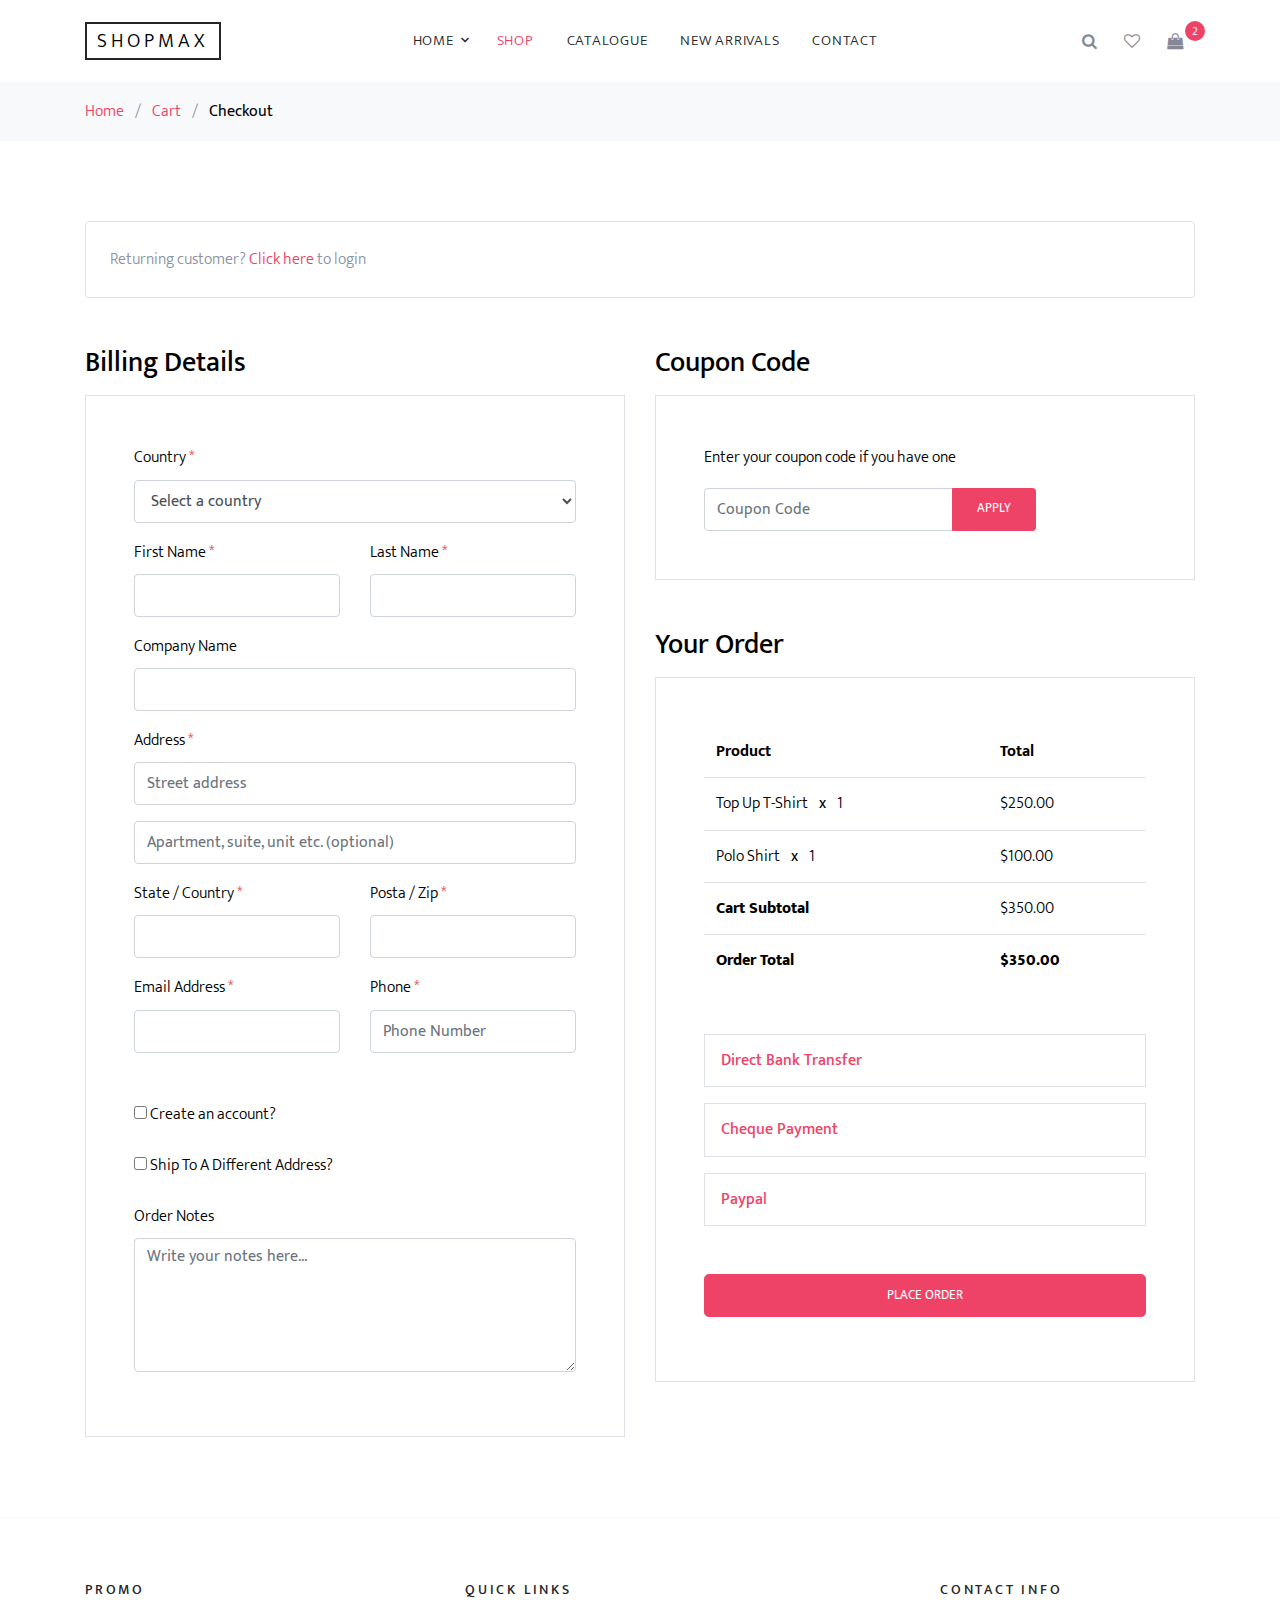
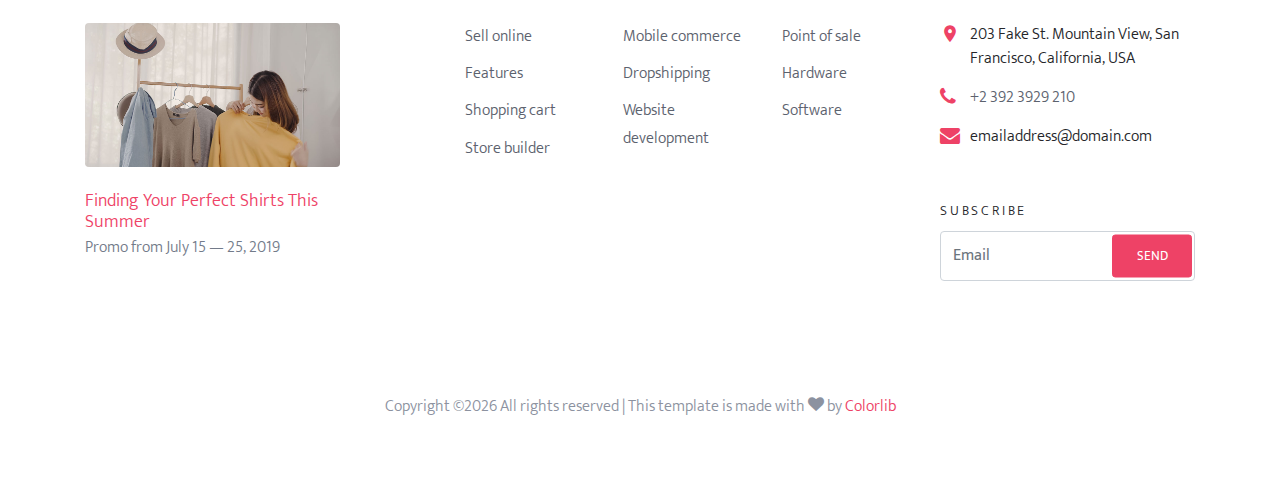
<file: checkout.html>
<!DOCTYPE html>
<html lang="en">
  <head>
    <title>ShopMax &mdash; Colorlib e-Commerce Template</title>
    <meta charset="utf-8">
    <meta name="viewport" content="width=device-width, initial-scale=1, shrink-to-fit=no">

    <link rel="stylesheet" href="https://fonts.googleapis.com/css?family=Mukta:300,400,700"> 
    <link rel="stylesheet" href="fonts/icomoon/style.css">

    <link rel="stylesheet" href="css/bootstrap.min.css">
    <link rel="stylesheet" href="css/magnific-popup.css">
    <link rel="stylesheet" href="css/jquery-ui.css">
    <link rel="stylesheet" href="css/owl.carousel.min.css">
    <link rel="stylesheet" href="css/owl.theme.default.min.css">


    <link rel="stylesheet" href="css/aos.css">

    <link rel="stylesheet" href="css/style.css">
    
  </head>
  <body>
  
  <div class="site-wrap">
    

    <div class="site-navbar bg-white py-2">

      <div class="search-wrap">
        <div class="container">
          <a href="#" class="search-close js-search-close"><span class="icon-close2"></span></a>
          <form action="#" method="post">
            <input type="text" class="form-control" placeholder="Search keyword and hit enter...">
          </form>  
        </div>
      </div>

      <div class="container">
        <div class="d-flex align-items-center justify-content-between">
          <div class="logo">
            <div class="site-logo">
              <a href="index.html" class="js-logo-clone">ShopMax</a>
            </div>
          </div>
          <div class="main-nav d-none d-lg-block">
            <nav class="site-navigation text-right text-md-center" role="navigation">
              <ul class="site-menu js-clone-nav d-none d-lg-block">
                <li class="has-children ">
                  <a href="index.html">Home</a>
                  <ul class="dropdown">
                    <li><a href="#">Menu One</a></li>
                    <li><a href="#">Menu Two</a></li>
                    <li><a href="#">Menu Three</a></li>
                    <li class="has-children">
                      <a href="#">Sub Menu</a>
                      <ul class="dropdown">
                        <li><a href="#">Menu One</a></li>
                        <li><a href="#">Menu Two</a></li>
                        <li><a href="#">Menu Three</a></li>
                      </ul>
                    </li>
                  </ul>
                </li>
                
                <li class="active"><a href="shop.html">Shop</a></li>
                <li><a href="#">Catalogue</a></li>
                <li><a href="#">New Arrivals</a></li>
                <li><a href="contact.html">Contact</a></li>
              </ul>
            </nav>
          </div>
          <div class="icons">
            <a href="#" class="icons-btn d-inline-block js-search-open"><span class="icon-search"></span></a>
            <a href="#" class="icons-btn d-inline-block"><span class="icon-heart-o"></span></a>
            <a href="cart.html" class="icons-btn d-inline-block bag">
              <span class="icon-shopping-bag"></span>
              <span class="number">2</span>
            </a>
            <a href="#" class="site-menu-toggle js-menu-toggle ml-3 d-inline-block d-lg-none"><span class="icon-menu"></span></a>
          </div>
        </div>
      </div>
    </div>
    
    <div class="bg-light py-3">
      <div class="container">
        <div class="row">
          <div class="col-md-12 mb-0"><a href="index.html">Home</a> <span class="mx-2 mb-0">/</span> <a href="cart.html">Cart</a> <span class="mx-2 mb-0">/</span> <strong class="text-black">Checkout</strong></div>
        </div>
      </div>
    </div>

    <div class="site-section">
      <div class="container">
        <div class="row mb-5">
          <div class="col-md-12">
            <div class="border p-4 rounded" role="alert">
              Returning customer? <a href="#">Click here</a> to login
            </div>
          </div>
        </div>
        <div class="row">
          <div class="col-md-6 mb-5 mb-md-0">
            <h2 class="h3 mb-3 text-black">Billing Details</h2>
            <div class="p-3 p-lg-5 border">
              <div class="form-group">
                <label for="c_country" class="text-black">Country <span class="text-danger">*</span></label>
                <select id="c_country" class="form-control">
                  <option value="1">Select a country</option>    
                  <option value="2">bangladesh</option>    
                  <option value="3">Algeria</option>    
                  <option value="4">Afghanistan</option>    
                  <option value="5">Ghana</option>    
                  <option value="6">Albania</option>    
                  <option value="7">Bahrain</option>    
                  <option value="8">Colombia</option>    
                  <option value="9">Dominican Republic</option>    
                </select>
              </div>
              <div class="form-group row">
                <div class="col-md-6">
                  <label for="c_fname" class="text-black">First Name <span class="text-danger">*</span></label>
                  <input type="text" class="form-control" id="c_fname" name="c_fname">
                </div>
                <div class="col-md-6">
                  <label for="c_lname" class="text-black">Last Name <span class="text-danger">*</span></label>
                  <input type="text" class="form-control" id="c_lname" name="c_lname">
                </div>
              </div>

              <div class="form-group row">
                <div class="col-md-12">
                  <label for="c_companyname" class="text-black">Company Name </label>
                  <input type="text" class="form-control" id="c_companyname" name="c_companyname">
                </div>
              </div>

              <div class="form-group row">
                <div class="col-md-12">
                  <label for="c_address" class="text-black">Address <span class="text-danger">*</span></label>
                  <input type="text" class="form-control" id="c_address" name="c_address" placeholder="Street address">
                </div>
              </div>

              <div class="form-group">
                <input type="text" class="form-control" placeholder="Apartment, suite, unit etc. (optional)">
              </div>

              <div class="form-group row">
                <div class="col-md-6">
                  <label for="c_state_country" class="text-black">State / Country <span class="text-danger">*</span></label>
                  <input type="text" class="form-control" id="c_state_country" name="c_state_country">
                </div>
                <div class="col-md-6">
                  <label for="c_postal_zip" class="text-black">Posta / Zip <span class="text-danger">*</span></label>
                  <input type="text" class="form-control" id="c_postal_zip" name="c_postal_zip">
                </div>
              </div>

              <div class="form-group row mb-5">
                <div class="col-md-6">
                  <label for="c_email_address" class="text-black">Email Address <span class="text-danger">*</span></label>
                  <input type="text" class="form-control" id="c_email_address" name="c_email_address">
                </div>
                <div class="col-md-6">
                  <label for="c_phone" class="text-black">Phone <span class="text-danger">*</span></label>
                  <input type="text" class="form-control" id="c_phone" name="c_phone" placeholder="Phone Number">
                </div>
              </div>

              <div class="form-group">
                <label for="c_create_account" class="text-black" data-toggle="collapse" href="#create_an_account" role="button" aria-expanded="false" aria-controls="create_an_account"><input type="checkbox" value="1" id="c_create_account"> Create an account?</label>
                <div class="collapse" id="create_an_account">
                  <div class="py-2">
                    <p class="mb-3">Create an account by entering the information below. If you are a returning customer please login at the top of the page.</p>
                    <div class="form-group">
                      <label for="c_account_password" class="text-black">Account Password</label>
                      <input type="email" class="form-control" id="c_account_password" name="c_account_password" placeholder="">
                    </div>
                  </div>
                </div>
              </div>


              <div class="form-group">
                <label for="c_ship_different_address" class="text-black" data-toggle="collapse" href="#ship_different_address" role="button" aria-expanded="false" aria-controls="ship_different_address"><input type="checkbox" value="1" id="c_ship_different_address"> Ship To A Different Address?</label>
                <div class="collapse" id="ship_different_address">
                  <div class="py-2">

                    <div class="form-group">
                      <label for="c_diff_country" class="text-black">Country <span class="text-danger">*</span></label>
                      <select id="c_diff_country" class="form-control">
                        <option value="1">Select a country</option>    
                        <option value="2">bangladesh</option>    
                        <option value="3">Algeria</option>    
                        <option value="4">Afghanistan</option>    
                        <option value="5">Ghana</option>    
                        <option value="6">Albania</option>    
                        <option value="7">Bahrain</option>    
                        <option value="8">Colombia</option>    
                        <option value="9">Dominican Republic</option>    
                      </select>
                    </div>


                    <div class="form-group row">
                      <div class="col-md-6">
                        <label for="c_diff_fname" class="text-black">First Name <span class="text-danger">*</span></label>
                        <input type="text" class="form-control" id="c_diff_fname" name="c_diff_fname">
                      </div>
                      <div class="col-md-6">
                        <label for="c_diff_lname" class="text-black">Last Name <span class="text-danger">*</span></label>
                        <input type="text" class="form-control" id="c_diff_lname" name="c_diff_lname">
                      </div>
                    </div>

                    <div class="form-group row">
                      <div class="col-md-12">
                        <label for="c_diff_companyname" class="text-black">Company Name </label>
                        <input type="text" class="form-control" id="c_diff_companyname" name="c_diff_companyname">
                      </div>
                    </div>

                    <div class="form-group row">
                      <div class="col-md-12">
                        <label for="c_diff_address" class="text-black">Address <span class="text-danger">*</span></label>
                        <input type="text" class="form-control" id="c_diff_address" name="c_diff_address" placeholder="Street address">
                      </div>
                    </div>

                    <div class="form-group">
                      <input type="text" class="form-control" placeholder="Apartment, suite, unit etc. (optional)">
                    </div>

                    <div class="form-group row">
                      <div class="col-md-6">
                        <label for="c_diff_state_country" class="text-black">State / Country <span class="text-danger">*</span></label>
                        <input type="text" class="form-control" id="c_diff_state_country" name="c_diff_state_country">
                      </div>
                      <div class="col-md-6">
                        <label for="c_diff_postal_zip" class="text-black">Posta / Zip <span class="text-danger">*</span></label>
                        <input type="text" class="form-control" id="c_diff_postal_zip" name="c_diff_postal_zip">
                      </div>
                    </div>

                    <div class="form-group row mb-5">
                      <div class="col-md-6">
                        <label for="c_diff_email_address" class="text-black">Email Address <span class="text-danger">*</span></label>
                        <input type="text" class="form-control" id="c_diff_email_address" name="c_diff_email_address">
                      </div>
                      <div class="col-md-6">
                        <label for="c_diff_phone" class="text-black">Phone <span class="text-danger">*</span></label>
                        <input type="text" class="form-control" id="c_diff_phone" name="c_diff_phone" placeholder="Phone Number">
                      </div>
                    </div>

                  </div>

                </div>
              </div>

              <div class="form-group">
                <label for="c_order_notes" class="text-black">Order Notes</label>
                <textarea name="c_order_notes" id="c_order_notes" cols="30" rows="5" class="form-control" placeholder="Write your notes here..."></textarea>
              </div>

            </div>
          </div>
          <div class="col-md-6">

            <div class="row mb-5">
              <div class="col-md-12">
                <h2 class="h3 mb-3 text-black">Coupon Code</h2>
                <div class="p-3 p-lg-5 border">
                  
                  <label for="c_code" class="text-black mb-3">Enter your coupon code if you have one</label>
                  <div class="input-group w-75">
                    <input type="text" class="form-control" id="c_code" placeholder="Coupon Code" aria-label="Coupon Code" aria-describedby="button-addon2">
                    <div class="input-group-append">
                      <button class="btn btn-primary btn-sm px-4" type="button" id="button-addon2">Apply</button>
                    </div>
                  </div>

                </div>
              </div>
            </div>
            
            <div class="row mb-5">
              <div class="col-md-12">
                <h2 class="h3 mb-3 text-black">Your Order</h2>
                <div class="p-3 p-lg-5 border">
                  <table class="table site-block-order-table mb-5">
                    <thead>
                      <th>Product</th>
                      <th>Total</th>
                    </thead>
                    <tbody>
                      <tr>
                        <td>Top Up T-Shirt <strong class="mx-2">x</strong> 1</td>
                        <td>$250.00</td>
                      </tr>
                      <tr>
                        <td>Polo Shirt <strong class="mx-2">x</strong>   1</td>
                        <td>$100.00</td>
                      </tr>
                      <tr>
                        <td class="text-black font-weight-bold"><strong>Cart Subtotal</strong></td>
                        <td class="text-black">$350.00</td>
                      </tr>
                      <tr>
                        <td class="text-black font-weight-bold"><strong>Order Total</strong></td>
                        <td class="text-black font-weight-bold"><strong>$350.00</strong></td>
                      </tr>
                    </tbody>
                  </table>

                  <div class="border p-3 mb-3">
                    <h3 class="h6 mb-0"><a class="d-block" data-toggle="collapse" href="#collapsebank" role="button" aria-expanded="false" aria-controls="collapsebank">Direct Bank Transfer</a></h3>

                    <div class="collapse" id="collapsebank">
                      <div class="py-2">
                        <p class="mb-0">Make your payment directly into our bank account. Please use your Order ID as the payment reference. Your order won’t be shipped until the funds have cleared in our account.</p>
                      </div>
                    </div>
                  </div>

                  <div class="border p-3 mb-3">
                    <h3 class="h6 mb-0"><a class="d-block" data-toggle="collapse" href="#collapsecheque" role="button" aria-expanded="false" aria-controls="collapsecheque">Cheque Payment</a></h3>

                    <div class="collapse" id="collapsecheque">
                      <div class="py-2">
                        <p class="mb-0">Make your payment directly into our bank account. Please use your Order ID as the payment reference. Your order won’t be shipped until the funds have cleared in our account.</p>
                      </div>
                    </div>
                  </div>

                  <div class="border p-3 mb-5">
                    <h3 class="h6 mb-0"><a class="d-block" data-toggle="collapse" href="#collapsepaypal" role="button" aria-expanded="false" aria-controls="collapsepaypal">Paypal</a></h3>

                    <div class="collapse" id="collapsepaypal">
                      <div class="py-2">
                        <p class="mb-0">Make your payment directly into our bank account. Please use your Order ID as the payment reference. Your order won’t be shipped until the funds have cleared in our account.</p>
                      </div>
                    </div>
                  </div>

                  <div class="form-group">
                    <button class="btn btn-primary btn-lg btn-block" onclick="window.location='thankyou.html'">Place Order</button>
                  </div>

                </div>
              </div>
            </div>

          </div>
        </div>
        <!-- </form> -->
      </div>
    </div>

    <footer class="site-footer custom-border-top">
      <div class="container">
        <div class="row">
          <div class="col-md-6 col-lg-3 mb-4 mb-lg-0">
            <h3 class="footer-heading mb-4">Promo</h3>
            <a href="#" class="block-6">
              <img src="images/about_1.jpg" alt="Image placeholder" class="img-fluid rounded mb-4">
              <h3 class="font-weight-light  mb-0">Finding Your Perfect Shirts This Summer</h3>
              <p>Promo from  July 15 &mdash; 25, 2019</p>
            </a>
          </div>
          <div class="col-lg-5 ml-auto mb-5 mb-lg-0">
            <div class="row">
              <div class="col-md-12">
                <h3 class="footer-heading mb-4">Quick Links</h3>
              </div>
              <div class="col-md-6 col-lg-4">
                <ul class="list-unstyled">
                  <li><a href="#">Sell online</a></li>
                  <li><a href="#">Features</a></li>
                  <li><a href="#">Shopping cart</a></li>
                  <li><a href="#">Store builder</a></li>
                </ul>
              </div>
              <div class="col-md-6 col-lg-4">
                <ul class="list-unstyled">
                  <li><a href="#">Mobile commerce</a></li>
                  <li><a href="#">Dropshipping</a></li>
                  <li><a href="#">Website development</a></li>
                </ul>
              </div>
              <div class="col-md-6 col-lg-4">
                <ul class="list-unstyled">
                  <li><a href="#">Point of sale</a></li>
                  <li><a href="#">Hardware</a></li>
                  <li><a href="#">Software</a></li>
                </ul>
              </div>
            </div>
          </div>
          
          <div class="col-md-6 col-lg-3">
            <div class="block-5 mb-5">
              <h3 class="footer-heading mb-4">Contact Info</h3>
              <ul class="list-unstyled">
                <li class="address">203 Fake St. Mountain View, San Francisco, California, USA</li>
                <li class="phone"><a href="tel://23923929210">+2 392 3929 210</a></li>
                <li class="email">emailaddress@domain.com</li>
              </ul>
            </div>

            <div class="block-7">
              <form action="#" method="post">
                <label for="email_subscribe" class="footer-heading">Subscribe</label>
                <div class="form-group">
                  <input type="text" class="form-control py-4" id="email_subscribe" placeholder="Email">
                  <input type="submit" class="btn btn-sm btn-primary" value="Send">
                </div>
              </form>
            </div>
          </div>
        </div>
        <div class="row pt-5 mt-5 text-center">
          <div class="col-md-12">
            <p>
            <!-- Link back to Colorlib can't be removed. Template is licensed under CC BY 3.0. -->
            Copyright &copy;<script>document.write(new Date().getFullYear());</script> All rights reserved | This template is made with <i class="icon-heart" aria-hidden="true"></i> by <a href="https://colorlib.com" target="_blank" class="text-primary">Colorlib</a>
            <!-- Link back to Colorlib can't be removed. Template is licensed under CC BY 3.0. -->
            </p>
          </div>
          
        </div>
      </div>
    </footer>
  </div>

  <script src="js/jquery-3.3.1.min.js"></script>
  <script src="js/jquery-ui.js"></script>
  <script src="js/popper.min.js"></script>
  <script src="js/bootstrap.min.js"></script>
  <script src="js/owl.carousel.min.js"></script>
  <script src="js/jquery.magnific-popup.min.js"></script>
  <script src="js/aos.js"></script>

  <script src="js/main.js"></script>
    
  </body>
</html>
</file>
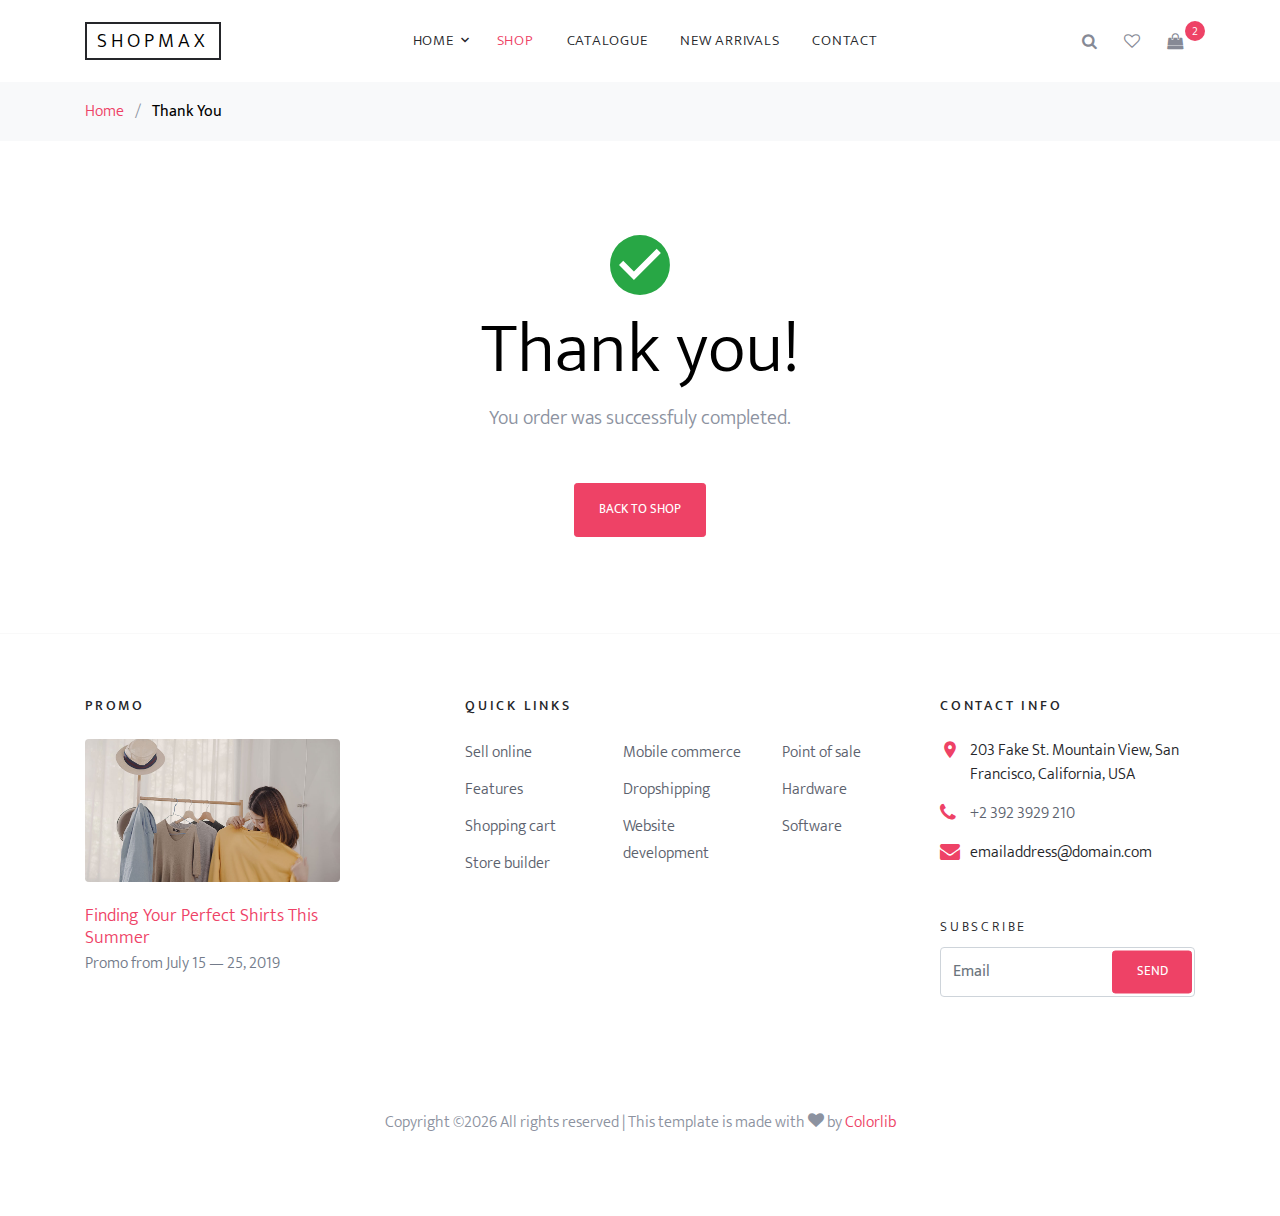
<file: thankyou.html>
<!DOCTYPE html>
<html lang="en">
  <head>
    <title>ShopMax &mdash; Colorlib e-Commerce Template</title>
    <meta charset="utf-8">
    <meta name="viewport" content="width=device-width, initial-scale=1, shrink-to-fit=no">

    <link rel="stylesheet" href="https://fonts.googleapis.com/css?family=Mukta:300,400,700"> 
    <link rel="stylesheet" href="fonts/icomoon/style.css">

    <link rel="stylesheet" href="css/bootstrap.min.css">
    <link rel="stylesheet" href="css/magnific-popup.css">
    <link rel="stylesheet" href="css/jquery-ui.css">
    <link rel="stylesheet" href="css/owl.carousel.min.css">
    <link rel="stylesheet" href="css/owl.theme.default.min.css">


    <link rel="stylesheet" href="css/aos.css">

    <link rel="stylesheet" href="css/style.css">
    
  </head>
  <body>
  
  <div class="site-wrap">
    

    <div class="site-navbar bg-white py-2">

      <div class="search-wrap">
        <div class="container">
          <a href="#" class="search-close js-search-close"><span class="icon-close2"></span></a>
          <form action="#" method="post">
            <input type="text" class="form-control" placeholder="Search keyword and hit enter...">
          </form>  
        </div>
      </div>

      <div class="container">
        <div class="d-flex align-items-center justify-content-between">
          <div class="logo">
            <div class="site-logo">
              <a href="index.html" class="js-logo-clone">ShopMax</a>
            </div>
          </div>
          <div class="main-nav d-none d-lg-block">
            <nav class="site-navigation text-right text-md-center" role="navigation">
              <ul class="site-menu js-clone-nav d-none d-lg-block">
                <li class="has-children ">
                  <a href="index.html">Home</a>
                  <ul class="dropdown">
                    <li><a href="#">Menu One</a></li>
                    <li><a href="#">Menu Two</a></li>
                    <li><a href="#">Menu Three</a></li>
                    <li class="has-children">
                      <a href="#">Sub Menu</a>
                      <ul class="dropdown">
                        <li><a href="#">Menu One</a></li>
                        <li><a href="#">Menu Two</a></li>
                        <li><a href="#">Menu Three</a></li>
                      </ul>
                    </li>
                  </ul>
                </li>
                
                <li class="active"><a href="shop.html">Shop</a></li>
                <li><a href="#">Catalogue</a></li>
                <li><a href="#">New Arrivals</a></li>
                <li><a href="contact.html">Contact</a></li>
              </ul>
            </nav>
          </div>
          <div class="icons">
            <a href="#" class="icons-btn d-inline-block js-search-open"><span class="icon-search"></span></a>
            <a href="#" class="icons-btn d-inline-block"><span class="icon-heart-o"></span></a>
            <a href="cart.html" class="icons-btn d-inline-block bag">
              <span class="icon-shopping-bag"></span>
              <span class="number">2</span>
            </a>
            <a href="#" class="site-menu-toggle js-menu-toggle ml-3 d-inline-block d-lg-none"><span class="icon-menu"></span></a>
          </div>
        </div>
      </div>
    </div>
    
    <div class="bg-light py-3">
      <div class="container">
        <div class="row">
          <div class="col-md-12 mb-0"><a href="index.html">Home</a> <span class="mx-2 mb-0">/</span> <strong class="text-black">Thank You</strong></div>
        </div>
      </div>
    </div>  

    <div class="site-section">
      <div class="container">
        <div class="row">
          <div class="col-md-12 text-center">
            <span class="icon-check_circle display-3 text-success"></span>
            <h2 class="display-3 text-black">Thank you!</h2>
            <p class="lead mb-5">You order was successfuly completed.</p>
            <p><a href="shop.html" class="btn btn-sm height-auto px-4 py-3 btn-primary">Back to shop</a></p>
          </div>
        </div>
      </div>
    </div>

    

    <footer class="site-footer custom-border-top">
      <div class="container">
        <div class="row">
          <div class="col-md-6 col-lg-3 mb-4 mb-lg-0">
            <h3 class="footer-heading mb-4">Promo</h3>
            <a href="#" class="block-6">
              <img src="images/about_1.jpg" alt="Image placeholder" class="img-fluid rounded mb-4">
              <h3 class="font-weight-light  mb-0">Finding Your Perfect Shirts This Summer</h3>
              <p>Promo from  July 15 &mdash; 25, 2019</p>
            </a>
          </div>
          <div class="col-lg-5 ml-auto mb-5 mb-lg-0">
            <div class="row">
              <div class="col-md-12">
                <h3 class="footer-heading mb-4">Quick Links</h3>
              </div>
              <div class="col-md-6 col-lg-4">
                <ul class="list-unstyled">
                  <li><a href="#">Sell online</a></li>
                  <li><a href="#">Features</a></li>
                  <li><a href="#">Shopping cart</a></li>
                  <li><a href="#">Store builder</a></li>
                </ul>
              </div>
              <div class="col-md-6 col-lg-4">
                <ul class="list-unstyled">
                  <li><a href="#">Mobile commerce</a></li>
                  <li><a href="#">Dropshipping</a></li>
                  <li><a href="#">Website development</a></li>
                </ul>
              </div>
              <div class="col-md-6 col-lg-4">
                <ul class="list-unstyled">
                  <li><a href="#">Point of sale</a></li>
                  <li><a href="#">Hardware</a></li>
                  <li><a href="#">Software</a></li>
                </ul>
              </div>
            </div>
          </div>
          
          <div class="col-md-6 col-lg-3">
            <div class="block-5 mb-5">
              <h3 class="footer-heading mb-4">Contact Info</h3>
              <ul class="list-unstyled">
                <li class="address">203 Fake St. Mountain View, San Francisco, California, USA</li>
                <li class="phone"><a href="tel://23923929210">+2 392 3929 210</a></li>
                <li class="email">emailaddress@domain.com</li>
              </ul>
            </div>

            <div class="block-7">
              <form action="#" method="post">
                <label for="email_subscribe" class="footer-heading">Subscribe</label>
                <div class="form-group">
                  <input type="text" class="form-control py-4" id="email_subscribe" placeholder="Email">
                  <input type="submit" class="btn btn-sm btn-primary" value="Send">
                </div>
              </form>
            </div>
          </div>
        </div>
        <div class="row pt-5 mt-5 text-center">
          <div class="col-md-12">
            <p>
            <!-- Link back to Colorlib can't be removed. Template is licensed under CC BY 3.0. -->
            Copyright &copy;<script>document.write(new Date().getFullYear());</script> All rights reserved | This template is made with <i class="icon-heart" aria-hidden="true"></i> by <a href="https://colorlib.com" target="_blank" class="text-primary">Colorlib</a>
            <!-- Link back to Colorlib can't be removed. Template is licensed under CC BY 3.0. -->
            </p>
          </div>
          
        </div>
      </div>
    </footer>
  </div>

  <script src="js/jquery-3.3.1.min.js"></script>
  <script src="js/jquery-ui.js"></script>
  <script src="js/popper.min.js"></script>
  <script src="js/bootstrap.min.js"></script>
  <script src="js/owl.carousel.min.js"></script>
  <script src="js/jquery.magnific-popup.min.js"></script>
  <script src="js/aos.js"></script>

  <script src="js/main.js"></script>
    
  </body>
</html>
</file>
<file: fonts/icomoon/style.css>
@font-face {
  font-family: 'icomoon';
  src:  url('fonts/icomoon.eot?10si43');
  src:  url('fonts/icomoon.eot?10si43#iefix') format('embedded-opentype'),
    url('fonts/icomoon.ttf?10si43') format('truetype'),
    url('fonts/icomoon.woff?10si43') format('woff'),
    url('fonts/icomoon.svg?10si43#icomoon') format('svg');
  font-weight: normal;
  font-style: normal;
}

[class^="icon-"], [class*=" icon-"] {
  /* use !important to prevent issues with browser extensions that change fonts */
  font-family: 'icomoon' !important;
  speak: none;
  font-style: normal;
  font-weight: normal;
  font-variant: normal;
  text-transform: none;
  line-height: 1;

  /* Better Font Rendering =========== */
  -webkit-font-smoothing: antialiased;
  -moz-osx-font-smoothing: grayscale;
}

.icon-asterisk:before {
  content: "\f069";
}
.icon-plus:before {
  content: "\f067";
}
.icon-question:before {
  content: "\f128";
}
.icon-minus:before {
  content: "\f068";
}
.icon-glass:before {
  content: "\f000";
}
.icon-music:before {
  content: "\f001";
}
.icon-search:before {
  content: "\f002";
}
.icon-envelope-o:before {
  content: "\f003";
}
.icon-heart:before {
  content: "\f004";
}
.icon-star:before {
  content: "\f005";
}
.icon-star-o:before {
  content: "\f006";
}
.icon-user:before {
  content: "\f007";
}
.icon-film:before {
  content: "\f008";
}
.icon-th-large:before {
  content: "\f009";
}
.icon-th:before {
  content: "\f00a";
}
.icon-th-list:before {
  content: "\f00b";
}
.icon-check:before {
  content: "\f00c";
}
.icon-close:before {
  content: "\f00d";
}
.icon-remove:before {
  content: "\f00d";
}
.icon-times:before {
  content: "\f00d";
}
.icon-search-plus:before {
  content: "\f00e";
}
.icon-search-minus:before {
  content: "\f010";
}
.icon-power-off:before {
  content: "\f011";
}
.icon-signal:before {
  content: "\f012";
}
.icon-cog:before {
  content: "\f013";
}
.icon-gear:before {
  content: "\f013";
}
.icon-trash-o:before {
  content: "\f014";
}
.icon-home:before {
  content: "\f015";
}
.icon-file-o:before {
  content: "\f016";
}
.icon-clock-o:before {
  content: "\f017";
}
.icon-road:before {
  content: "\f018";
}
.icon-download:before {
  content: "\f019";
}
.icon-arrow-circle-o-down:before {
  content: "\f01a";
}
.icon-arrow-circle-o-up:before {
  content: "\f01b";
}
.icon-inbox:before {
  content: "\f01c";
}
.icon-play-circle-o:before {
  content: "\f01d";
}
.icon-repeat:before {
  content: "\f01e";
}
.icon-rotate-right:before {
  content: "\f01e";
}
.icon-refresh:before {
  content: "\f021";
}
.icon-list-alt:before {
  content: "\f022";
}
.icon-lock:before {
  content: "\f023";
}
.icon-flag:before {
  content: "\f024";
}
.icon-headphones:before {
  content: "\f025";
}
.icon-volume-off:before {
  content: "\f026";
}
.icon-volume-down:before {
  content: "\f027";
}
.icon-volume-up:before {
  content: "\f028";
}
.icon-qrcode:before {
  content: "\f029";
}
.icon-barcode:before {
  content: "\f02a";
}
.icon-tag:before {
  content: "\f02b";
}
.icon-tags:before {
  content: "\f02c";
}
.icon-book:before {
  content: "\f02d";
}
.icon-bookmark:before {
  content: "\f02e";
}
.icon-print:before {
  content: "\f02f";
}
.icon-camera:before {
  content: "\f030";
}
.icon-font:before {
  content: "\f031";
}
.icon-bold:before {
  content: "\f032";
}
.icon-italic:before {
  content: "\f033";
}
.icon-text-height:before {
  content: "\f034";
}
.icon-text-width:before {
  content: "\f035";
}
.icon-align-left:before {
  content: "\f036";
}
.icon-align-center:before {
  content: "\f037";
}
.icon-align-right:before {
  content: "\f038";
}
.icon-align-justify:before {
  content: "\f039";
}
.icon-list:before {
  content: "\f03a";
}
.icon-dedent:before {
  content: "\f03b";
}
.icon-outdent:before {
  content: "\f03b";
}
.icon-indent:before {
  content: "\f03c";
}
.icon-video-camera:before {
  content: "\f03d";
}
.icon-image:before {
  content: "\f03e";
}
.icon-photo:before {
  content: "\f03e";
}
.icon-picture-o:before {
  content: "\f03e";
}
.icon-pencil:before {
  content: "\f040";
}
.icon-map-marker:before {
  content: "\f041";
}
.icon-adjust:before {
  content: "\f042";
}
.icon-tint:before {
  content: "\f043";
}
.icon-edit:before {
  content: "\f044";
}
.icon-pencil-square-o:before {
  content: "\f044";
}
.icon-share-square-o:before {
  content: "\f045";
}
.icon-check-square-o:before {
  content: "\f046";
}
.icon-arrows:before {
  content: "\f047";
}
.icon-step-backward:before {
  content: "\f048";
}
.icon-fast-backward:before {
  content: "\f049";
}
.icon-backward:before {
  content: "\f04a";
}
.icon-play:before {
  content: "\f04b";
}
.icon-pause:before {
  content: "\f04c";
}
.icon-stop:before {
  content: "\f04d";
}
.icon-forward:before {
  content: "\f04e";
}
.icon-fast-forward:before {
  content: "\f050";
}
.icon-step-forward:before {
  content: "\f051";
}
.icon-eject:before {
  content: "\f052";
}
.icon-chevron-left:before {
  content: "\f053";
}
.icon-chevron-right:before {
  content: "\f054";
}
.icon-plus-circle:before {
  content: "\f055";
}
.icon-minus-circle:before {
  content: "\f056";
}
.icon-times-circle:before {
  content: "\f057";
}
.icon-check-circle:before {
  content: "\f058";
}
.icon-question-circle:before {
  content: "\f059";
}
.icon-info-circle:before {
  content: "\f05a";
}
.icon-crosshairs:before {
  content: "\f05b";
}
.icon-times-circle-o:before {
  content: "\f05c";
}
.icon-check-circle-o:before {
  content: "\f05d";
}
.icon-ban:before {
  content: "\f05e";
}
.icon-arrow-left:before {
  content: "\f060";
}
.icon-arrow-right:before {
  content: "\f061";
}
.icon-arrow-up:before {
  content: "\f062";
}
.icon-arrow-down:before {
  content: "\f063";
}
.icon-mail-forward:before {
  content: "\f064";
}
.icon-share:before {
  content: "\f064";
}
.icon-expand:before {
  content: "\f065";
}
.icon-compress:before {
  content: "\f066";
}
.icon-exclamation-circle:before {
  content: "\f06a";
}
.icon-gift:before {
  content: "\f06b";
}
.icon-leaf:before {
  content: "\f06c";
}
.icon-fire:before {
  content: "\f06d";
}
.icon-eye:before {
  content: "\f06e";
}
.icon-eye-slash:before {
  content: "\f070";
}
.icon-exclamation-triangle:before {
  content: "\f071";
}
.icon-warning:before {
  content: "\f071";
}
.icon-plane:before {
  content: "\f072";
}
.icon-calendar:before {
  content: "\f073";
}
.icon-random:before {
  content: "\f074";
}
.icon-comment:before {
  content: "\f075";
}
.icon-magnet:before {
  content: "\f076";
}
.icon-chevron-up:before {
  content: "\f077";
}
.icon-chevron-down:before {
  content: "\f078";
}
.icon-retweet:before {
  content: "\f079";
}
.icon-shopping-cart:before {
  content: "\f07a";
}
.icon-folder:before {
  content: "\f07b";
}
.icon-folder-open:before {
  content: "\f07c";
}
.icon-arrows-v:before {
  content: "\f07d";
}
.icon-arrows-h:before {
  content: "\f07e";
}
.icon-bar-chart:before {
  content: "\f080";
}
.icon-bar-chart-o:before {
  content: "\f080";
}
.icon-twitter-square:before {
  content: "\f081";
}
.icon-facebook-square:before {
  content: "\f082";
}
.icon-camera-retro:before {
  content: "\f083";
}
.icon-key:before {
  content: "\f084";
}
.icon-cogs:before {
  content: "\f085";
}
.icon-gears:before {
  content: "\f085";
}
.icon-comments:before {
  content: "\f086";
}
.icon-thumbs-o-up:before {
  content: "\f087";
}
.icon-thumbs-o-down:before {
  content: "\f088";
}
.icon-star-half:before {
  content: "\f089";
}
.icon-heart-o:before {
  content: "\f08a";
}
.icon-sign-out:before {
  content: "\f08b";
}
.icon-linkedin-square:before {
  content: "\f08c";
}
.icon-thumb-tack:before {
  content: "\f08d";
}
.icon-external-link:before {
  content: "\f08e";
}
.icon-sign-in:before {
  content: "\f090";
}
.icon-trophy:before {
  content: "\f091";
}
.icon-github-square:before {
  content: "\f092";
}
.icon-upload:before {
  content: "\f093";
}
.icon-lemon-o:before {
  content: "\f094";
}
.icon-phone:before {
  content: "\f095";
}
.icon-square-o:before {
  content: "\f096";
}
.icon-bookmark-o:before {
  content: "\f097";
}
.icon-phone-square:before {
  content: "\f098";
}
.icon-twitter:before {
  content: "\f099";
}
.icon-facebook:before {
  content: "\f09a";
}
.icon-facebook-f:before {
  content: "\f09a";
}
.icon-github:before {
  content: "\f09b";
}
.icon-unlock:before {
  content: "\f09c";
}
.icon-credit-card:before {
  content: "\f09d";
}
.icon-feed:before {
  content: "\f09e";
}
.icon-rss:before {
  content: "\f09e";
}
.icon-hdd-o:before {
  content: "\f0a0";
}
.icon-bullhorn:before {
  content: "\f0a1";
}
.icon-bell-o:before {
  content: "\f0a2";
}
.icon-certificate:before {
  content: "\f0a3";
}
.icon-hand-o-right:before {
  content: "\f0a4";
}
.icon-hand-o-left:before {
  content: "\f0a5";
}
.icon-hand-o-up:before {
  content: "\f0a6";
}
.icon-hand-o-down:before {
  content: "\f0a7";
}
.icon-arrow-circle-left:before {
  content: "\f0a8";
}
.icon-arrow-circle-right:before {
  content: "\f0a9";
}
.icon-arrow-circle-up:before {
  content: "\f0aa";
}
.icon-arrow-circle-down:before {
  content: "\f0ab";
}
.icon-globe:before {
  content: "\f0ac";
}
.icon-wrench:before {
  content: "\f0ad";
}
.icon-tasks:before {
  content: "\f0ae";
}
.icon-filter:before {
  content: "\f0b0";
}
.icon-briefcase:before {
  content: "\f0b1";
}
.icon-arrows-alt:before {
  content: "\f0b2";
}
.icon-group:before {
  content: "\f0c0";
}
.icon-users:before {
  content: "\f0c0";
}
.icon-chain:before {
  content: "\f0c1";
}
.icon-link:before {
  content: "\f0c1";
}
.icon-cloud:before {
  content: "\f0c2";
}
.icon-flask:before {
  content: "\f0c3";
}
.icon-cut:before {
  content: "\f0c4";
}
.icon-scissors:before {
  content: "\f0c4";
}
.icon-copy:before {
  content: "\f0c5";
}
.icon-files-o:before {
  content: "\f0c5";
}
.icon-paperclip:before {
  content: "\f0c6";
}
.icon-floppy-o:before {
  content: "\f0c7";
}
.icon-save:before {
  content: "\f0c7";
}
.icon-square:before {
  content: "\f0c8";
}
.icon-bars:before {
  content: "\f0c9";
}
.icon-navicon:before {
  content: "\f0c9";
}
.icon-reorder:before {
  content: "\f0c9";
}
.icon-list-ul:before {
  content: "\f0ca";
}
.icon-list-ol:before {
  content: "\f0cb";
}
.icon-strikethrough:before {
  content: "\f0cc";
}
.icon-underline:before {
  content: "\f0cd";
}
.icon-table:before {
  content: "\f0ce";
}
.icon-magic:before {
  content: "\f0d0";
}
.icon-truck:before {
  content: "\f0d1";
}
.icon-pinterest:before {
  content: "\f0d2";
}
.icon-pinterest-square:before {
  content: "\f0d3";
}
.icon-google-plus-square:before {
  content: "\f0d4";
}
.icon-google-plus:before {
  content: "\f0d5";
}
.icon-money:before {
  content: "\f0d6";
}
.icon-caret-down:before {
  content: "\f0d7";
}
.icon-caret-up:before {
  content: "\f0d8";
}
.icon-caret-left:before {
  content: "\f0d9";
}
.icon-caret-right:before {
  content: "\f0da";
}
.icon-columns:before {
  content: "\f0db";
}
.icon-sort:before {
  content: "\f0dc";
}
.icon-unsorted:before {
  content: "\f0dc";
}
.icon-sort-desc:before {
  content: "\f0dd";
}
.icon-sort-down:before {
  content: "\f0dd";
}
.icon-sort-asc:before {
  content: "\f0de";
}
.icon-sort-up:before {
  content: "\f0de";
}
.icon-envelope:before {
  content: "\f0e0";
}
.icon-linkedin:before {
  content: "\f0e1";
}
.icon-rotate-left:before {
  content: "\f0e2";
}
.icon-undo:before {
  content: "\f0e2";
}
.icon-gavel:before {
  content: "\f0e3";
}
.icon-legal:before {
  content: "\f0e3";
}
.icon-dashboard:before {
  content: "\f0e4";
}
.icon-tachometer:before {
  content: "\f0e4";
}
.icon-comment-o:before {
  content: "\f0e5";
}
.icon-comments-o:before {
  content: "\f0e6";
}
.icon-bolt:before {
  content: "\f0e7";
}
.icon-flash:before {
  content: "\f0e7";
}
.icon-sitemap:before {
  content: "\f0e8";
}
.icon-umbrella:before {
  content: "\f0e9";
}
.icon-clipboard:before {
  content: "\f0ea";
}
.icon-paste:before {
  content: "\f0ea";
}
.icon-lightbulb-o:before {
  content: "\f0eb";
}
.icon-exchange:before {
  content: "\f0ec";
}
.icon-cloud-download:before {
  content: "\f0ed";
}
.icon-cloud-upload:before {
  content: "\f0ee";
}
.icon-user-md:before {
  content: "\f0f0";
}
.icon-stethoscope:before {
  content: "\f0f1";
}
.icon-suitcase:before {
  content: "\f0f2";
}
.icon-bell:before {
  content: "\f0f3";
}
.icon-coffee:before {
  content: "\f0f4";
}
.icon-cutlery:before {
  content: "\f0f5";
}
.icon-file-text-o:before {
  content: "\f0f6";
}
.icon-building-o:before {
  content: "\f0f7";
}
.icon-hospital-o:before {
  content: "\f0f8";
}
.icon-ambulance:before {
  content: "\f0f9";
}
.icon-medkit:before {
  content: "\f0fa";
}
.icon-fighter-jet:before {
  content: "\f0fb";
}
.icon-beer:before {
  content: "\f0fc";
}
.icon-h-square:before {
  content: "\f0fd";
}
.icon-plus-square:before {
  content: "\f0fe";
}
.icon-angle-double-left:before {
  content: "\f100";
}
.icon-angle-double-right:before {
  content: "\f101";
}
.icon-angle-double-up:before {
  content: "\f102";
}
.icon-angle-double-down:before {
  content: "\f103";
}
.icon-angle-left:before {
  content: "\f104";
}
.icon-angle-right:before {
  content: "\f105";
}
.icon-angle-up:before {
  content: "\f106";
}
.icon-angle-down:before {
  content: "\f107";
}
.icon-desktop:before {
  content: "\f108";
}
.icon-laptop:before {
  content: "\f109";
}
.icon-tablet:before {
  content: "\f10a";
}
.icon-mobile:before {
  content: "\f10b";
}
.icon-mobile-phone:before {
  content: "\f10b";
}
.icon-circle-o:before {
  content: "\f10c";
}
.icon-quote-left:before {
  content: "\f10d";
}
.icon-quote-right:before {
  content: "\f10e";
}
.icon-spinner:before {
  content: "\f110";
}
.icon-circle:before {
  content: "\f111";
}
.icon-mail-reply:before {
  content: "\f112";
}
.icon-reply:before {
  content: "\f112";
}
.icon-github-alt:before {
  content: "\f113";
}
.icon-folder-o:before {
  content: "\f114";
}
.icon-folder-open-o:before {
  content: "\f115";
}
.icon-smile-o:before {
  content: "\f118";
}
.icon-frown-o:before {
  content: "\f119";
}
.icon-meh-o:before {
  content: "\f11a";
}
.icon-gamepad:before {
  content: "\f11b";
}
.icon-keyboard-o:before {
  content: "\f11c";
}
.icon-flag-o:before {
  content: "\f11d";
}
.icon-flag-checkered:before {
  content: "\f11e";
}
.icon-terminal:before {
  content: "\f120";
}
.icon-code:before {
  content: "\f121";
}
.icon-mail-reply-all:before {
  content: "\f122";
}
.icon-reply-all:before {
  content: "\f122";
}
.icon-star-half-empty:before {
  content: "\f123";
}
.icon-star-half-full:before {
  content: "\f123";
}
.icon-star-half-o:before {
  content: "\f123";
}
.icon-location-arrow:before {
  content: "\f124";
}
.icon-crop:before {
  content: "\f125";
}
.icon-code-fork:before {
  content: "\f126";
}
.icon-chain-broken:before {
  content: "\f127";
}
.icon-unlink:before {
  content: "\f127";
}
.icon-info:before {
  content: "\f129";
}
.icon-exclamation:before {
  content: "\f12a";
}
.icon-superscript:before {
  content: "\f12b";
}
.icon-subscript:before {
  content: "\f12c";
}
.icon-eraser:before {
  content: "\f12d";
}
.icon-puzzle-piece:before {
  content: "\f12e";
}
.icon-microphone:before {
  content: "\f130";
}
.icon-microphone-slash:before {
  content: "\f131";
}
.icon-shield:before {
  content: "\f132";
}
.icon-calendar-o:before {
  content: "\f133";
}
.icon-fire-extinguisher:before {
  content: "\f134";
}
.icon-rocket:before {
  content: "\f135";
}
.icon-maxcdn:before {
  content: "\f136";
}
.icon-chevron-circle-left:before {
  content: "\f137";
}
.icon-chevron-circle-right:before {
  content: "\f138";
}
.icon-chevron-circle-up:before {
  content: "\f139";
}
.icon-chevron-circle-down:before {
  content: "\f13a";
}
.icon-html5:before {
  content: "\f13b";
}
.icon-css3:before {
  content: "\f13c";
}
.icon-anchor:before {
  content: "\f13d";
}
.icon-unlock-alt:before {
  content: "\f13e";
}
.icon-bullseye:before {
  content: "\f140";
}
.icon-ellipsis-h:before {
  content: "\f141";
}
.icon-ellipsis-v:before {
  content: "\f142";
}
.icon-rss-square:before {
  content: "\f143";
}
.icon-play-circle:before {
  content: "\f144";
}
.icon-ticket:before {
  content: "\f145";
}
.icon-minus-square:before {
  content: "\f146";
}
.icon-minus-square-o:before {
  content: "\f147";
}
.icon-level-up:before {
  content: "\f148";
}
.icon-level-down:before {
  content: "\f149";
}
.icon-check-square:before {
  content: "\f14a";
}
.icon-pencil-square:before {
  content: "\f14b";
}
.icon-external-link-square:before {
  content: "\f14c";
}
.icon-share-square:before {
  content: "\f14d";
}
.icon-compass:before {
  content: "\f14e";
}
.icon-caret-square-o-down:before {
  content: "\f150";
}
.icon-toggle-down:before {
  content: "\f150";
}
.icon-caret-square-o-up:before {
  content: "\f151";
}
.icon-toggle-up:before {
  content: "\f151";
}
.icon-caret-square-o-right:before {
  content: "\f152";
}
.icon-toggle-right:before {
  content: "\f152";
}
.icon-eur:before {
  content: "\f153";
}
.icon-euro:before {
  content: "\f153";
}
.icon-gbp:before {
  content: "\f154";
}
.icon-dollar:before {
  content: "\f155";
}
.icon-usd:before {
  content: "\f155";
}
.icon-inr:before {
  content: "\f156";
}
.icon-rupee:before {
  content: "\f156";
}
.icon-cny:before {
  content: "\f157";
}
.icon-jpy:before {
  content: "\f157";
}
.icon-rmb:before {
  content: "\f157";
}
.icon-yen:before {
  content: "\f157";
}
.icon-rouble:before {
  content: "\f158";
}
.icon-rub:before {
  content: "\f158";
}
.icon-ruble:before {
  content: "\f158";
}
.icon-krw:before {
  content: "\f159";
}
.icon-won:before {
  content: "\f159";
}
.icon-bitcoin:before {
  content: "\f15a";
}
.icon-btc:before {
  content: "\f15a";
}
.icon-file:before {
  content: "\f15b";
}
.icon-file-text:before {
  content: "\f15c";
}
.icon-sort-alpha-asc:before {
  content: "\f15d";
}
.icon-sort-alpha-desc:before {
  content: "\f15e";
}
.icon-sort-amount-asc:before {
  content: "\f160";
}
.icon-sort-amount-desc:before {
  content: "\f161";
}
.icon-sort-numeric-asc:before {
  content: "\f162";
}
.icon-sort-numeric-desc:before {
  content: "\f163";
}
.icon-thumbs-up:before {
  content: "\f164";
}
.icon-thumbs-down:before {
  content: "\f165";
}
.icon-youtube-square:before {
  content: "\f166";
}
.icon-youtube:before {
  content: "\f167";
}
.icon-xing:before {
  content: "\f168";
}
.icon-xing-square:before {
  content: "\f169";
}
.icon-youtube-play:before {
  content: "\f16a";
}
.icon-dropbox:before {
  content: "\f16b";
}
.icon-stack-overflow:before {
  content: "\f16c";
}
.icon-instagram:before {
  content: "\f16d";
}
.icon-flickr:before {
  content: "\f16e";
}
.icon-adn:before {
  content: "\f170";
}
.icon-bitbucket:before {
  content: "\f171";
}
.icon-bitbucket-square:before {
  content: "\f172";
}
.icon-tumblr:before {
  content: "\f173";
}
.icon-tumblr-square:before {
  content: "\f174";
}
.icon-long-arrow-down:before {
  content: "\f175";
}
.icon-long-arrow-up:before {
  content: "\f176";
}
.icon-long-arrow-left:before {
  content: "\f177";
}
.icon-long-arrow-right:before {
  content: "\f178";
}
.icon-apple:before {
  content: "\f179";
}
.icon-windows:before {
  content: "\f17a";
}
.icon-android:before {
  content: "\f17b";
}
.icon-linux:before {
  content: "\f17c";
}
.icon-dribbble:before {
  content: "\f17d";
}
.icon-skype:before {
  content: "\f17e";
}
.icon-foursquare:before {
  content: "\f180";
}
.icon-trello:before {
  content: "\f181";
}
.icon-female:before {
  content: "\f182";
}
.icon-male:before {
  content: "\f183";
}
.icon-gittip:before {
  content: "\f184";
}
.icon-gratipay:before {
  content: "\f184";
}
.icon-sun-o:before {
  content: "\f185";
}
.icon-moon-o:before {
  content: "\f186";
}
.icon-archive:before {
  content: "\f187";
}
.icon-bug:before {
  content: "\f188";
}
.icon-vk:before {
  content: "\f189";
}
.icon-weibo:before {
  content: "\f18a";
}
.icon-renren:before {
  content: "\f18b";
}
.icon-pagelines:before {
  content: "\f18c";
}
.icon-stack-exchange:before {
  content: "\f18d";
}
.icon-arrow-circle-o-right:before {
  content: "\f18e";
}
.icon-arrow-circle-o-left:before {
  content: "\f190";
}
.icon-caret-square-o-left:before {
  content: "\f191";
}
.icon-toggle-left:before {
  content: "\f191";
}
.icon-dot-circle-o:before {
  content: "\f192";
}
.icon-wheelchair:before {
  content: "\f193";
}
.icon-vimeo-square:before {
  content: "\f194";
}
.icon-try:before {
  content: "\f195";
}
.icon-turkish-lira:before {
  content: "\f195";
}
.icon-plus-square-o:before {
  content: "\f196";
}
.icon-space-shuttle:before {
  content: "\f197";
}
.icon-slack:before {
  content: "\f198";
}
.icon-envelope-square:before {
  content: "\f199";
}
.icon-wordpress:before {
  content: "\f19a";
}
.icon-openid:before {
  content: "\f19b";
}
.icon-bank:before {
  content: "\f19c";
}
.icon-institution:before {
  content: "\f19c";
}
.icon-university:before {
  content: "\f19c";
}
.icon-graduation-cap:before {
  content: "\f19d";
}
.icon-mortar-board:before {
  content: "\f19d";
}
.icon-yahoo:before {
  content: "\f19e";
}
.icon-google:before {
  content: "\f1a0";
}
.icon-reddit:before {
  content: "\f1a1";
}
.icon-reddit-square:before {
  content: "\f1a2";
}
.icon-stumbleupon-circle:before {
  content: "\f1a3";
}
.icon-stumbleupon:before {
  content: "\f1a4";
}
.icon-delicious:before {
  content: "\f1a5";
}
.icon-digg:before {
  content: "\f1a6";
}
.icon-pied-piper-pp:before {
  content: "\f1a7";
}
.icon-pied-piper-alt:before {
  content: "\f1a8";
}
.icon-drupal:before {
  content: "\f1a9";
}
.icon-joomla:before {
  content: "\f1aa";
}
.icon-language:before {
  content: "\f1ab";
}
.icon-fax:before {
  content: "\f1ac";
}
.icon-building:before {
  content: "\f1ad";
}
.icon-child:before {
  content: "\f1ae";
}
.icon-paw:before {
  content: "\f1b0";
}
.icon-spoon:before {
  content: "\f1b1";
}
.icon-cube:before {
  content: "\f1b2";
}
.icon-cubes:before {
  content: "\f1b3";
}
.icon-behance:before {
  content: "\f1b4";
}
.icon-behance-square:before {
  content: "\f1b5";
}
.icon-steam:before {
  content: "\f1b6";
}
.icon-steam-square:before {
  content: "\f1b7";
}
.icon-recycle:before {
  content: "\f1b8";
}
.icon-automobile:before {
  content: "\f1b9";
}
.icon-car:before {
  content: "\f1b9";
}
.icon-cab:before {
  content: "\f1ba";
}
.icon-taxi:before {
  content: "\f1ba";
}
.icon-tree:before {
  content: "\f1bb";
}
.icon-spotify:before {
  content: "\f1bc";
}
.icon-deviantart:before {
  content: "\f1bd";
}
.icon-soundcloud:before {
  content: "\f1be";
}
.icon-database:before {
  content: "\f1c0";
}
.icon-file-pdf-o:before {
  content: "\f1c1";
}
.icon-file-word-o:before {
  content: "\f1c2";
}
.icon-file-excel-o:before {
  content: "\f1c3";
}
.icon-file-powerpoint-o:before {
  content: "\f1c4";
}
.icon-file-image-o:before {
  content: "\f1c5";
}
.icon-file-photo-o:before {
  content: "\f1c5";
}
.icon-file-picture-o:before {
  content: "\f1c5";
}
.icon-file-archive-o:before {
  content: "\f1c6";
}
.icon-file-zip-o:before {
  content: "\f1c6";
}
.icon-file-audio-o:before {
  content: "\f1c7";
}
.icon-file-sound-o:before {
  content: "\f1c7";
}
.icon-file-movie-o:before {
  content: "\f1c8";
}
.icon-file-video-o:before {
  content: "\f1c8";
}
.icon-file-code-o:before {
  content: "\f1c9";
}
.icon-vine:before {
  content: "\f1ca";
}
.icon-codepen:before {
  content: "\f1cb";
}
.icon-jsfiddle:before {
  content: "\f1cc";
}
.icon-life-bouy:before {
  content: "\f1cd";
}
.icon-life-buoy:before {
  content: "\f1cd";
}
.icon-life-ring:before {
  content: "\f1cd";
}
.icon-life-saver:before {
  content: "\f1cd";
}
.icon-support:before {
  content: "\f1cd";
}
.icon-circle-o-notch:before {
  content: "\f1ce";
}
.icon-ra:before {
  content: "\f1d0";
}
.icon-rebel:before {
  content: "\f1d0";
}
.icon-resistance:before {
  content: "\f1d0";
}
.icon-empire:before {
  content: "\f1d1";
}
.icon-ge:before {
  content: "\f1d1";
}
.icon-git-square:before {
  content: "\f1d2";
}
.icon-git:before {
  content: "\f1d3";
}
.icon-hacker-news:before {
  content: "\f1d4";
}
.icon-y-combinator-square:before {
  content: "\f1d4";
}
.icon-yc-square:before {
  content: "\f1d4";
}
.icon-tencent-weibo:before {
  content: "\f1d5";
}
.icon-qq:before {
  content: "\f1d6";
}
.icon-wechat:before {
  content: "\f1d7";
}
.icon-weixin:before {
  content: "\f1d7";
}
.icon-paper-plane:before {
  content: "\f1d8";
}
.icon-send:before {
  content: "\f1d8";
}
.icon-paper-plane-o:before {
  content: "\f1d9";
}
.icon-send-o:before {
  content: "\f1d9";
}
.icon-history:before {
  content: "\f1da";
}
.icon-circle-thin:before {
  content: "\f1db";
}
.icon-header:before {
  content: "\f1dc";
}
.icon-paragraph:before {
  content: "\f1dd";
}
.icon-sliders:before {
  content: "\f1de";
}
.icon-share-alt:before {
  content: "\f1e0";
}
.icon-share-alt-square:before {
  content: "\f1e1";
}
.icon-bomb:before {
  content: "\f1e2";
}
.icon-futbol-o:before {
  content: "\f1e3";
}
.icon-soccer-ball-o:before {
  content: "\f1e3";
}
.icon-tty:before {
  content: "\f1e4";
}
.icon-binoculars:before {
  content: "\f1e5";
}
.icon-plug:before {
  content: "\f1e6";
}
.icon-slideshare:before {
  content: "\f1e7";
}
.icon-twitch:before {
  content: "\f1e8";
}
.icon-yelp:before {
  content: "\f1e9";
}
.icon-newspaper-o:before {
  content: "\f1ea";
}
.icon-wifi:before {
  content: "\f1eb";
}
.icon-calculator:before {
  content: "\f1ec";
}
.icon-paypal:before {
  content: "\f1ed";
}
.icon-google-wallet:before {
  content: "\f1ee";
}
.icon-cc-visa:before {
  content: "\f1f0";
}
.icon-cc-mastercard:before {
  content: "\f1f1";
}
.icon-cc-discover:before {
  content: "\f1f2";
}
.icon-cc-amex:before {
  content: "\f1f3";
}
.icon-cc-paypal:before {
  content: "\f1f4";
}
.icon-cc-stripe:before {
  content: "\f1f5";
}
.icon-bell-slash:before {
  content: "\f1f6";
}
.icon-bell-slash-o:before {
  content: "\f1f7";
}
.icon-trash:before {
  content: "\f1f8";
}
.icon-copyright:before {
  content: "\f1f9";
}
.icon-at:before {
  content: "\f1fa";
}
.icon-eyedropper:before {
  content: "\f1fb";
}
.icon-paint-brush:before {
  content: "\f1fc";
}
.icon-birthday-cake:before {
  content: "\f1fd";
}
.icon-area-chart:before {
  content: "\f1fe";
}
.icon-pie-chart:before {
  content: "\f200";
}
.icon-line-chart:before {
  content: "\f201";
}
.icon-lastfm:before {
  content: "\f202";
}
.icon-lastfm-square:before {
  content: "\f203";
}
.icon-toggle-off:before {
  content: "\f204";
}
.icon-toggle-on:before {
  content: "\f205";
}
.icon-bicycle:before {
  content: "\f206";
}
.icon-bus:before {
  content: "\f207";
}
.icon-ioxhost:before {
  content: "\f208";
}
.icon-angellist:before {
  content: "\f209";
}
.icon-cc:before {
  content: "\f20a";
}
.icon-ils:before {
  content: "\f20b";
}
.icon-shekel:before {
  content: "\f20b";
}
.icon-sheqel:before {
  content: "\f20b";
}
.icon-meanpath:before {
  content: "\f20c";
}
.icon-buysellads:before {
  content: "\f20d";
}
.icon-connectdevelop:before {
  content: "\f20e";
}
.icon-dashcube:before {
  content: "\f210";
}
.icon-forumbee:before {
  content: "\f211";
}
.icon-leanpub:before {
  content: "\f212";
}
.icon-sellsy:before {
  content: "\f213";
}
.icon-shirtsinbulk:before {
  content: "\f214";
}
.icon-simplybuilt:before {
  content: "\f215";
}
.icon-skyatlas:before {
  content: "\f216";
}
.icon-cart-plus:before {
  content: "\f217";
}
.icon-cart-arrow-down:before {
  content: "\f218";
}
.icon-diamond:before {
  content: "\f219";
}
.icon-ship:before {
  content: "\f21a";
}
.icon-user-secret:before {
  content: "\f21b";
}
.icon-motorcycle:before {
  content: "\f21c";
}
.icon-street-view:before {
  content: "\f21d";
}
.icon-heartbeat:before {
  content: "\f21e";
}
.icon-venus:before {
  content: "\f221";
}
.icon-mars:before {
  content: "\f222";
}
.icon-mercury:before {
  content: "\f223";
}
.icon-intersex:before {
  content: "\f224";
}
.icon-transgender:before {
  content: "\f224";
}
.icon-transgender-alt:before {
  content: "\f225";
}
.icon-venus-double:before {
  content: "\f226";
}
.icon-mars-double:before {
  content: "\f227";
}
.icon-venus-mars:before {
  content: "\f228";
}
.icon-mars-stroke:before {
  content: "\f229";
}
.icon-mars-stroke-v:before {
  content: "\f22a";
}
.icon-mars-stroke-h:before {
  content: "\f22b";
}
.icon-neuter:before {
  content: "\f22c";
}
.icon-genderless:before {
  content: "\f22d";
}
.icon-facebook-official:before {
  content: "\f230";
}
.icon-pinterest-p:before {
  content: "\f231";
}
.icon-whatsapp:before {
  content: "\f232";
}
.icon-server:before {
  content: "\f233";
}
.icon-user-plus:before {
  content: "\f234";
}
.icon-user-times:before {
  content: "\f235";
}
.icon-bed:before {
  content: "\f236";
}
.icon-hotel:before {
  content: "\f236";
}
.icon-viacoin:before {
  content: "\f237";
}
.icon-train:before {
  content: "\f238";
}
.icon-subway:before {
  content: "\f239";
}
.icon-medium:before {
  content: "\f23a";
}
.icon-y-combinator:before {
  content: "\f23b";
}
.icon-yc:before {
  content: "\f23b";
}
.icon-optin-monster:before {
  content: "\f23c";
}
.icon-opencart:before {
  content: "\f23d";
}
.icon-expeditedssl:before {
  content: "\f23e";
}
.icon-battery:before {
  content: "\f240";
}
.icon-battery-4:before {
  content: "\f240";
}
.icon-battery-full:before {
  content: "\f240";
}
.icon-battery-3:before {
  content: "\f241";
}
.icon-battery-three-quarters:before {
  content: "\f241";
}
.icon-battery-2:before {
  content: "\f242";
}
.icon-battery-half:before {
  content: "\f242";
}
.icon-battery-1:before {
  content: "\f243";
}
.icon-battery-quarter:before {
  content: "\f243";
}
.icon-battery-0:before {
  content: "\f244";
}
.icon-battery-empty:before {
  content: "\f244";
}
.icon-mouse-pointer:before {
  content: "\f245";
}
.icon-i-cursor:before {
  content: "\f246";
}
.icon-object-group:before {
  content: "\f247";
}
.icon-object-ungroup:before {
  content: "\f248";
}
.icon-sticky-note:before {
  content: "\f249";
}
.icon-sticky-note-o:before {
  content: "\f24a";
}
.icon-cc-jcb:before {
  content: "\f24b";
}
.icon-cc-diners-club:before {
  content: "\f24c";
}
.icon-clone:before {
  content: "\f24d";
}
.icon-balance-scale:before {
  content: "\f24e";
}
.icon-hourglass-o:before {
  content: "\f250";
}
.icon-hourglass-1:before {
  content: "\f251";
}
.icon-hourglass-start:before {
  content: "\f251";
}
.icon-hourglass-2:before {
  content: "\f252";
}
.icon-hourglass-half:before {
  content: "\f252";
}
.icon-hourglass-3:before {
  content: "\f253";
}
.icon-hourglass-end:before {
  content: "\f253";
}
.icon-hourglass:before {
  content: "\f254";
}
.icon-hand-grab-o:before {
  content: "\f255";
}
.icon-hand-rock-o:before {
  content: "\f255";
}
.icon-hand-paper-o:before {
  content: "\f256";
}
.icon-hand-stop-o:before {
  content: "\f256";
}
.icon-hand-scissors-o:before {
  content: "\f257";
}
.icon-hand-lizard-o:before {
  content: "\f258";
}
.icon-hand-spock-o:before {
  content: "\f259";
}
.icon-hand-pointer-o:before {
  content: "\f25a";
}
.icon-hand-peace-o:before {
  content: "\f25b";
}
.icon-trademark:before {
  content: "\f25c";
}
.icon-registered:before {
  content: "\f25d";
}
.icon-creative-commons:before {
  content: "\f25e";
}
.icon-gg:before {
  content: "\f260";
}
.icon-gg-circle:before {
  content: "\f261";
}
.icon-tripadvisor:before {
  content: "\f262";
}
.icon-odnoklassniki:before {
  content: "\f263";
}
.icon-odnoklassniki-square:before {
  content: "\f264";
}
.icon-get-pocket:before {
  content: "\f265";
}
.icon-wikipedia-w:before {
  content: "\f266";
}
.icon-safari:before {
  content: "\f267";
}
.icon-chrome:before {
  content: "\f268";
}
.icon-firefox:before {
  content: "\f269";
}
.icon-opera:before {
  content: "\f26a";
}
.icon-internet-explorer:before {
  content: "\f26b";
}
.icon-television:before {
  content: "\f26c";
}
.icon-tv:before {
  content: "\f26c";
}
.icon-contao:before {
  content: "\f26d";
}
.icon-500px:before {
  content: "\f26e";
}
.icon-amazon:before {
  content: "\f270";
}
.icon-calendar-plus-o:before {
  content: "\f271";
}
.icon-calendar-minus-o:before {
  content: "\f272";
}
.icon-calendar-times-o:before {
  content: "\f273";
}
.icon-calendar-check-o:before {
  content: "\f274";
}
.icon-industry:before {
  content: "\f275";
}
.icon-map-pin:before {
  content: "\f276";
}
.icon-map-signs:before {
  content: "\f277";
}
.icon-map-o:before {
  content: "\f278";
}
.icon-map:before {
  content: "\f279";
}
.icon-commenting:before {
  content: "\f27a";
}
.icon-commenting-o:before {
  content: "\f27b";
}
.icon-houzz:before {
  content: "\f27c";
}
.icon-vimeo:before {
  content: "\f27d";
}
.icon-black-tie:before {
  content: "\f27e";
}
.icon-fonticons:before {
  content: "\f280";
}
.icon-reddit-alien:before {
  content: "\f281";
}
.icon-edge:before {
  content: "\f282";
}
.icon-credit-card-alt:before {
  content: "\f283";
}
.icon-codiepie:before {
  content: "\f284";
}
.icon-modx:before {
  content: "\f285";
}
.icon-fort-awesome:before {
  content: "\f286";
}
.icon-usb:before {
  content: "\f287";
}
.icon-product-hunt:before {
  content: "\f288";
}
.icon-mixcloud:before {
  content: "\f289";
}
.icon-scribd:before {
  content: "\f28a";
}
.icon-pause-circle:before {
  content: "\f28b";
}
.icon-pause-circle-o:before {
  content: "\f28c";
}
.icon-stop-circle:before {
  content: "\f28d";
}
.icon-stop-circle-o:before {
  content: "\f28e";
}
.icon-shopping-bag:before {
  content: "\f290";
}
.icon-shopping-basket:before {
  content: "\f291";
}
.icon-hashtag:before {
  content: "\f292";
}
.icon-bluetooth:before {
  content: "\f293";
}
.icon-bluetooth-b:before {
  content: "\f294";
}
.icon-percent:before {
  content: "\f295";
}
.icon-gitlab:before {
  content: "\f296";
}
.icon-wpbeginner:before {
  content: "\f297";
}
.icon-wpforms:before {
  content: "\f298";
}
.icon-envira:before {
  content: "\f299";
}
.icon-universal-access:before {
  content: "\f29a";
}
.icon-wheelchair-alt:before {
  content: "\f29b";
}
.icon-question-circle-o:before {
  content: "\f29c";
}
.icon-blind:before {
  content: "\f29d";
}
.icon-audio-description:before {
  content: "\f29e";
}
.icon-volume-control-phone:before {
  content: "\f2a0";
}
.icon-braille:before {
  content: "\f2a1";
}
.icon-assistive-listening-systems:before {
  content: "\f2a2";
}
.icon-american-sign-language-interpreting:before {
  content: "\f2a3";
}
.icon-asl-interpreting:before {
  content: "\f2a3";
}
.icon-deaf:before {
  content: "\f2a4";
}
.icon-deafness:before {
  content: "\f2a4";
}
.icon-hard-of-hearing:before {
  content: "\f2a4";
}
.icon-glide:before {
  content: "\f2a5";
}
.icon-glide-g:before {
  content: "\f2a6";
}
.icon-sign-language:before {
  content: "\f2a7";
}
.icon-signing:before {
  content: "\f2a7";
}
.icon-low-vision:before {
  content: "\f2a8";
}
.icon-viadeo:before {
  content: "\f2a9";
}
.icon-viadeo-square:before {
  content: "\f2aa";
}
.icon-snapchat:before {
  content: "\f2ab";
}
.icon-snapchat-ghost:before {
  content: "\f2ac";
}
.icon-snapchat-square:before {
  content: "\f2ad";
}
.icon-pied-piper:before {
  content: "\f2ae";
}
.icon-first-order:before {
  content: "\f2b0";
}
.icon-yoast:before {
  content: "\f2b1";
}
.icon-themeisle:before {
  content: "\f2b2";
}
.icon-google-plus-circle:before {
  content: "\f2b3";
}
.icon-google-plus-official:before {
  content: "\f2b3";
}
.icon-fa:before {
  content: "\f2b4";
}
.icon-font-awesome:before {
  content: "\f2b4";
}
.icon-handshake-o:before {
  content: "\f2b5";
}
.icon-envelope-open:before {
  content: "\f2b6";
}
.icon-envelope-open-o:before {
  content: "\f2b7";
}
.icon-linode:before {
  content: "\f2b8";
}
.icon-address-book:before {
  content: "\f2b9";
}
.icon-address-book-o:before {
  content: "\f2ba";
}
.icon-address-card:before {
  content: "\f2bb";
}
.icon-vcard:before {
  content: "\f2bb";
}
.icon-address-card-o:before {
  content: "\f2bc";
}
.icon-vcard-o:before {
  content: "\f2bc";
}
.icon-user-circle:before {
  content: "\f2bd";
}
.icon-user-circle-o:before {
  content: "\f2be";
}
.icon-user-o:before {
  content: "\f2c0";
}
.icon-id-badge:before {
  content: "\f2c1";
}
.icon-drivers-license:before {
  content: "\f2c2";
}
.icon-id-card:before {
  content: "\f2c2";
}
.icon-drivers-license-o:before {
  content: "\f2c3";
}
.icon-id-card-o:before {
  content: "\f2c3";
}
.icon-quora:before {
  content: "\f2c4";
}
.icon-free-code-camp:before {
  content: "\f2c5";
}
.icon-telegram:before {
  content: "\f2c6";
}
.icon-thermometer:before {
  content: "\f2c7";
}
.icon-thermometer-4:before {
  content: "\f2c7";
}
.icon-thermometer-full:before {
  content: "\f2c7";
}
.icon-thermometer-3:before {
  content: "\f2c8";
}
.icon-thermometer-three-quarters:before {
  content: "\f2c8";
}
.icon-thermometer-2:before {
  content: "\f2c9";
}
.icon-thermometer-half:before {
  content: "\f2c9";
}
.icon-thermometer-1:before {
  content: "\f2ca";
}
.icon-thermometer-quarter:before {
  content: "\f2ca";
}
.icon-thermometer-0:before {
  content: "\f2cb";
}
.icon-thermometer-empty:before {
  content: "\f2cb";
}
.icon-shower:before {
  content: "\f2cc";
}
.icon-bath:before {
  content: "\f2cd";
}
.icon-bathtub:before {
  content: "\f2cd";
}
.icon-s15:before {
  content: "\f2cd";
}
.icon-podcast:before {
  content: "\f2ce";
}
.icon-window-maximize:before {
  content: "\f2d0";
}
.icon-window-minimize:before {
  content: "\f2d1";
}
.icon-window-restore:before {
  content: "\f2d2";
}
.icon-times-rectangle:before {
  content: "\f2d3";
}
.icon-window-close:before {
  content: "\f2d3";
}
.icon-times-rectangle-o:before {
  content: "\f2d4";
}
.icon-window-close-o:before {
  content: "\f2d4";
}
.icon-bandcamp:before {
  content: "\f2d5";
}
.icon-grav:before {
  content: "\f2d6";
}
.icon-etsy:before {
  content: "\f2d7";
}
.icon-imdb:before {
  content: "\f2d8";
}
.icon-ravelry:before {
  content: "\f2d9";
}
.icon-eercast:before {
  content: "\f2da";
}
.icon-microchip:before {
  content: "\f2db";
}
.icon-snowflake-o:before {
  content: "\f2dc";
}
.icon-superpowers:before {
  content: "\f2dd";
}
.icon-wpexplorer:before {
  content: "\f2de";
}
.icon-meetup:before {
  content: "\f2e0";
}
.icon-3d_rotation:before {
  content: "\e84d";
}
.icon-ac_unit:before {
  content: "\eb3b";
}
.icon-alarm:before {
  content: "\e855";
}
.icon-access_alarms:before {
  content: "\e191";
}
.icon-schedule:before {
  content: "\e8b5";
}
.icon-accessibility:before {
  content: "\e84e";
}
.icon-accessible:before {
  content: "\e914";
}
.icon-account_balance:before {
  content: "\e84f";
}
.icon-account_balance_wallet:before {
  content: "\e850";
}
.icon-account_box:before {
  content: "\e851";
}
.icon-account_circle:before {
  content: "\e853";
}
.icon-adb:before {
  content: "\e60e";
}
.icon-add:before {
  content: "\e145";
}
.icon-add_a_photo:before {
  content: "\e439";
}
.icon-alarm_add:before {
  content: "\e856";
}
.icon-add_alert:before {
  content: "\e003";
}
.icon-add_box:before {
  content: "\e146";
}
.icon-add_circle:before {
  content: "\e147";
}
.icon-control_point:before {
  content: "\e3ba";
}
.icon-add_location:before {
  content: "\e567";
}
.icon-add_shopping_cart:before {
  content: "\e854";
}
.icon-queue:before {
  content: "\e03c";
}
.icon-add_to_queue:before {
  content: "\e05c";
}
.icon-adjust2:before {
  content: "\e39e";
}
.icon-airline_seat_flat:before {
  content: "\e630";
}
.icon-airline_seat_flat_angled:before {
  content: "\e631";
}
.icon-airline_seat_individual_suite:before {
  content: "\e632";
}
.icon-airline_seat_legroom_extra:before {
  content: "\e633";
}
.icon-airline_seat_legroom_normal:before {
  content: "\e634";
}
.icon-airline_seat_legroom_reduced:before {
  content: "\e635";
}
.icon-airline_seat_recline_extra:before {
  content: "\e636";
}
.icon-airline_seat_recline_normal:before {
  content: "\e637";
}
.icon-flight:before {
  content: "\e539";
}
.icon-airplanemode_inactive:before {
  content: "\e194";
}
.icon-airplay:before {
  content: "\e055";
}
.icon-airport_shuttle:before {
  content: "\eb3c";
}
.icon-alarm_off:before {
  content: "\e857";
}
.icon-alarm_on:before {
  content: "\e858";
}
.icon-album:before {
  content: "\e019";
}
.icon-all_inclusive:before {
  content: "\eb3d";
}
.icon-all_out:before {
  content: "\e90b";
}
.icon-android2:before {
  content: "\e859";
}
.icon-announcement:before {
  content: "\e85a";
}
.icon-apps:before {
  content: "\e5c3";
}
.icon-archive2:before {
  content: "\e149";
}
.icon-arrow_back:before {
  content: "\e5c4";
}
.icon-arrow_downward:before {
  content: "\e5db";
}
.icon-arrow_drop_down:before {
  content: "\e5c5";
}
.icon-arrow_drop_down_circle:before {
  content: "\e5c6";
}
.icon-arrow_drop_up:before {
  content: "\e5c7";
}
.icon-arrow_forward:before {
  content: "\e5c8";
}
.icon-arrow_upward:before {
  content: "\e5d8";
}
.icon-art_track:before {
  content: "\e060";
}
.icon-aspect_ratio:before {
  content: "\e85b";
}
.icon-poll:before {
  content: "\e801";
}
.icon-assignment:before {
  content: "\e85d";
}
.icon-assignment_ind:before {
  content: "\e85e";
}
.icon-assignment_late:before {
  content: "\e85f";
}
.icon-assignment_return:before {
  content: "\e860";
}
.icon-assignment_returned:before {
  content: "\e861";
}
.icon-assignment_turned_in:before {
  content: "\e862";
}
.icon-assistant:before {
  content: "\e39f";
}
.icon-flag2:before {
  content: "\e153";
}
.icon-attach_file:before {
  content: "\e226";
}
.icon-attach_money:before {
  content: "\e227";
}
.icon-attachment:before {
  content: "\e2bc";
}
.icon-audiotrack:before {
  content: "\e3a1";
}
.icon-autorenew:before {
  content: "\e863";
}
.icon-av_timer:before {
  content: "\e01b";
}
.icon-backspace:before {
  content: "\e14a";
}
.icon-cloud_upload:before {
  content: "\e2c3";
}
.icon-battery_alert:before {
  content: "\e19c";
}
.icon-battery_charging_full:before {
  content: "\e1a3";
}
.icon-battery_std:before {
  content: "\e1a5";
}
.icon-battery_unknown:before {
  content: "\e1a6";
}
.icon-beach_access:before {
  content: "\eb3e";
}
.icon-beenhere:before {
  content: "\e52d";
}
.icon-block:before {
  content: "\e14b";
}
.icon-bluetooth2:before {
  content: "\e1a7";
}
.icon-bluetooth_searching:before {
  content: "\e1aa";
}
.icon-bluetooth_connected:before {
  content: "\e1a8";
}
.icon-bluetooth_disabled:before {
  content: "\e1a9";
}
.icon-blur_circular:before {
  content: "\e3a2";
}
.icon-blur_linear:before {
  content: "\e3a3";
}
.icon-blur_off:before {
  content: "\e3a4";
}
.icon-blur_on:before {
  content: "\e3a5";
}
.icon-class:before {
  content: "\e86e";
}
.icon-turned_in:before {
  content: "\e8e6";
}
.icon-turned_in_not:before {
  content: "\e8e7";
}
.icon-border_all:before {
  content: "\e228";
}
.icon-border_bottom:before {
  content: "\e229";
}
.icon-border_clear:before {
  content: "\e22a";
}
.icon-border_color:before {
  content: "\e22b";
}
.icon-border_horizontal:before {
  content: "\e22c";
}
.icon-border_inner:before {
  content: "\e22d";
}
.icon-border_left:before {
  content: "\e22e";
}
.icon-border_outer:before {
  content: "\e22f";
}
.icon-border_right:before {
  content: "\e230";
}
.icon-border_style:before {
  content: "\e231";
}
.icon-border_top:before {
  content: "\e232";
}
.icon-border_vertical:before {
  content: "\e233";
}
.icon-branding_watermark:before {
  content: "\e06b";
}
.icon-brightness_1:before {
  content: "\e3a6";
}
.icon-brightness_2:before {
  content: "\e3a7";
}
.icon-brightness_3:before {
  content: "\e3a8";
}
.icon-brightness_4:before {
  content: "\e3a9";
}
.icon-brightness_low:before {
  content: "\e1ad";
}
.icon-brightness_medium:before {
  content: "\e1ae";
}
.icon-brightness_high:before {
  content: "\e1ac";
}
.icon-brightness_auto:before {
  content: "\e1ab";
}
.icon-broken_image:before {
  content: "\e3ad";
}
.icon-brush:before {
  content: "\e3ae";
}
.icon-bubble_chart:before {
  content: "\e6dd";
}
.icon-bug_report:before {
  content: "\e868";
}
.icon-build:before {
  content: "\e869";
}
.icon-burst_mode:before {
  content: "\e43c";
}
.icon-domain:before {
  content: "\e7ee";
}
.icon-business_center:before {
  content: "\eb3f";
}
.icon-cached:before {
  content: "\e86a";
}
.icon-cake:before {
  content: "\e7e9";
}
.icon-phone2:before {
  content: "\e0cd";
}
.icon-call_end:before {
  content: "\e0b1";
}
.icon-call_made:before {
  content: "\e0b2";
}
.icon-merge_type:before {
  content: "\e252";
}
.icon-call_missed:before {
  content: "\e0b4";
}
.icon-call_missed_outgoing:before {
  content: "\e0e4";
}
.icon-call_received:before {
  content: "\e0b5";
}
.icon-call_split:before {
  content: "\e0b6";
}
.icon-call_to_action:before {
  content: "\e06c";
}
.icon-camera2:before {
  content: "\e3af";
}
.icon-photo_camera:before {
  content: "\e412";
}
.icon-camera_enhance:before {
  content: "\e8fc";
}
.icon-camera_front:before {
  content: "\e3b1";
}
.icon-camera_rear:before {
  content: "\e3b2";
}
.icon-camera_roll:before {
  content: "\e3b3";
}
.icon-cancel:before {
  content: "\e5c9";
}
.icon-redeem:before {
  content: "\e8b1";
}
.icon-card_membership:before {
  content: "\e8f7";
}
.icon-card_travel:before {
  content: "\e8f8";
}
.icon-casino:before {
  content: "\eb40";
}
.icon-cast:before {
  content: "\e307";
}
.icon-cast_connected:before {
  content: "\e308";
}
.icon-center_focus_strong:before {
  content: "\e3b4";
}
.icon-center_focus_weak:before {
  content: "\e3b5";
}
.icon-change_history:before {
  content: "\e86b";
}
.icon-chat:before {
  content: "\e0b7";
}
.icon-chat_bubble:before {
  content: "\e0ca";
}
.icon-chat_bubble_outline:before {
  content: "\e0cb";
}
.icon-check2:before {
  content: "\e5ca";
}
.icon-check_box:before {
  content: "\e834";
}
.icon-check_box_outline_blank:before {
  content: "\e835";
}
.icon-check_circle:before {
  content: "\e86c";
}
.icon-navigate_before:before {
  content: "\e408";
}
.icon-navigate_next:before {
  content: "\e409";
}
.icon-child_care:before {
  content: "\eb41";
}
.icon-child_friendly:before {
  content: "\eb42";
}
.icon-chrome_reader_mode:before {
  content: "\e86d";
}
.icon-close2:before {
  content: "\e5cd";
}
.icon-clear_all:before {
  content: "\e0b8";
}
.icon-closed_caption:before {
  content: "\e01c";
}
.icon-wb_cloudy:before {
  content: "\e42d";
}
.icon-cloud_circle:before {
  content: "\e2be";
}
.icon-cloud_done:before {
  content: "\e2bf";
}
.icon-cloud_download:before {
  content: "\e2c0";
}
.icon-cloud_off:before {
  content: "\e2c1";
}
.icon-cloud_queue:before {
  content: "\e2c2";
}
.icon-code2:before {
  content: "\e86f";
}
.icon-photo_library:before {
  content: "\e413";
}
.icon-collections_bookmark:before {
  content: "\e431";
}
.icon-palette:before {
  content: "\e40a";
}
.icon-colorize:before {
  content: "\e3b8";
}
.icon-comment2:before {
  content: "\e0b9";
}
.icon-compare:before {
  content: "\e3b9";
}
.icon-compare_arrows:before {
  content: "\e915";
}
.icon-laptop2:before {
  content: "\e31e";
}
.icon-confirmation_number:before {
  content: "\e638";
}
.icon-contact_mail:before {
  content: "\e0d0";
}
.icon-contact_phone:before {
  content: "\e0cf";
}
.icon-contacts:before {
  content: "\e0ba";
}
.icon-content_copy:before {
  content: "\e14d";
}
.icon-content_cut:before {
  content: "\e14e";
}
.icon-content_paste:before {
  content: "\e14f";
}
.icon-control_point_duplicate:before {
  content: "\e3bb";
}
.icon-copyright2:before {
  content: "\e90c";
}
.icon-mode_edit:before {
  content: "\e254";
}
.icon-create_new_folder:before {
  content: "\e2cc";
}
.icon-payment:before {
  content: "\e8a1";
}
.icon-crop2:before {
  content: "\e3be";
}
.icon-crop_16_9:before {
  content: "\e3bc";
}
.icon-crop_3_2:before {
  content: "\e3bd";
}
.icon-crop_landscape:before {
  content: "\e3c3";
}
.icon-crop_7_5:before {
  content: "\e3c0";
}
.icon-crop_din:before {
  content: "\e3c1";
}
.icon-crop_free:before {
  content: "\e3c2";
}
.icon-crop_original:before {
  content: "\e3c4";
}
.icon-crop_portrait:before {
  content: "\e3c5";
}
.icon-crop_rotate:before {
  content: "\e437";
}
.icon-crop_square:before {
  content: "\e3c6";
}
.icon-dashboard2:before {
  content: "\e871";
}
.icon-data_usage:before {
  content: "\e1af";
}
.icon-date_range:before {
  content: "\e916";
}
.icon-dehaze:before {
  content: "\e3c7";
}
.icon-delete:before {
  content: "\e872";
}
.icon-delete_forever:before {
  content: "\e92b";
}
.icon-delete_sweep:before {
  content: "\e16c";
}
.icon-description:before {
  content: "\e873";
}
.icon-desktop_mac:before {
  content: "\e30b";
}
.icon-desktop_windows:before {
  content: "\e30c";
}
.icon-details:before {
  content: "\e3c8";
}
.icon-developer_board:before {
  content: "\e30d";
}
.icon-developer_mode:before {
  content: "\e1b0";
}
.icon-device_hub:before {
  content: "\e335";
}
.icon-phonelink:before {
  content: "\e326";
}
.icon-devices_other:before {
  content: "\e337";
}
.icon-dialer_sip:before {
  content: "\e0bb";
}
.icon-dialpad:before {
  content: "\e0bc";
}
.icon-directions:before {
  content: "\e52e";
}
.icon-directions_bike:before {
  content: "\e52f";
}
.icon-directions_boat:before {
  content: "\e532";
}
.icon-directions_bus:before {
  content: "\e530";
}
.icon-directions_car:before {
  content: "\e531";
}
.icon-directions_railway:before {
  content: "\e534";
}
.icon-directions_run:before {
  content: "\e566";
}
.icon-directions_transit:before {
  content: "\e535";
}
.icon-directions_walk:before {
  content: "\e536";
}
.icon-disc_full:before {
  content: "\e610";
}
.icon-dns:before {
  content: "\e875";
}
.icon-not_interested:before {
  content: "\e033";
}
.icon-do_not_disturb_alt:before {
  content: "\e611";
}
.icon-do_not_disturb_off:before {
  content: "\e643";
}
.icon-remove_circle:before {
  content: "\e15c";
}
.icon-dock:before {
  content: "\e30e";
}
.icon-done:before {
  content: "\e876";
}
.icon-done_all:before {
  content: "\e877";
}
.icon-donut_large:before {
  content: "\e917";
}
.icon-donut_small:before {
  content: "\e918";
}
.icon-drafts:before {
  content: "\e151";
}
.icon-drag_handle:before {
  content: "\e25d";
}
.icon-time_to_leave:before {
  content: "\e62c";
}
.icon-dvr:before {
  content: "\e1b2";
}
.icon-edit_location:before {
  content: "\e568";
}
.icon-eject2:before {
  content: "\e8fb";
}
.icon-markunread:before {
  content: "\e159";
}
.icon-enhanced_encryption:before {
  content: "\e63f";
}
.icon-equalizer:before {
  content: "\e01d";
}
.icon-error:before {
  content: "\e000";
}
.icon-error_outline:before {
  content: "\e001";
}
.icon-euro_symbol:before {
  content: "\e926";
}
.icon-ev_station:before {
  content: "\e56d";
}
.icon-insert_invitation:before {
  content: "\e24f";
}
.icon-event_available:before {
  content: "\e614";
}
.icon-event_busy:before {
  content: "\e615";
}
.icon-event_note:before {
  content: "\e616";
}
.icon-event_seat:before {
  content: "\e903";
}
.icon-exit_to_app:before {
  content: "\e879";
}
.icon-expand_less:before {
  content: "\e5ce";
}
.icon-expand_more:before {
  content: "\e5cf";
}
.icon-explicit:before {
  content: "\e01e";
}
.icon-explore:before {
  content: "\e87a";
}
.icon-exposure:before {
  content: "\e3ca";
}
.icon-exposure_neg_1:before {
  content: "\e3cb";
}
.icon-exposure_neg_2:before {
  content: "\e3cc";
}
.icon-exposure_plus_1:before {
  content: "\e3cd";
}
.icon-exposure_plus_2:before {
  content: "\e3ce";
}
.icon-exposure_zero:before {
  content: "\e3cf";
}
.icon-extension:before {
  content: "\e87b";
}
.icon-face:before {
  content: "\e87c";
}
.icon-fast_forward:before {
  content: "\e01f";
}
.icon-fast_rewind:before {
  content: "\e020";
}
.icon-favorite:before {
  content: "\e87d";
}
.icon-favorite_border:before {
  content: "\e87e";
}
.icon-featured_play_list:before {
  content: "\e06d";
}
.icon-featured_video:before {
  content: "\e06e";
}
.icon-sms_failed:before {
  content: "\e626";
}
.icon-fiber_dvr:before {
  content: "\e05d";
}
.icon-fiber_manual_record:before {
  content: "\e061";
}
.icon-fiber_new:before {
  content: "\e05e";
}
.icon-fiber_pin:before {
  content: "\e06a";
}
.icon-fiber_smart_record:before {
  content: "\e062";
}
.icon-get_app:before {
  content: "\e884";
}
.icon-file_upload:before {
  content: "\e2c6";
}
.icon-filter2:before {
  content: "\e3d3";
}
.icon-filter_1:before {
  content: "\e3d0";
}
.icon-filter_2:before {
  content: "\e3d1";
}
.icon-filter_3:before {
  content: "\e3d2";
}
.icon-filter_4:before {
  content: "\e3d4";
}
.icon-filter_5:before {
  content: "\e3d5";
}
.icon-filter_6:before {
  content: "\e3d6";
}
.icon-filter_7:before {
  content: "\e3d7";
}
.icon-filter_8:before {
  content: "\e3d8";
}
.icon-filter_9:before {
  content: "\e3d9";
}
.icon-filter_9_plus:before {
  content: "\e3da";
}
.icon-filter_b_and_w:before {
  content: "\e3db";
}
.icon-filter_center_focus:before {
  content: "\e3dc";
}
.icon-filter_drama:before {
  content: "\e3dd";
}
.icon-filter_frames:before {
  content: "\e3de";
}
.icon-terrain:before {
  content: "\e564";
}
.icon-filter_list:before {
  content: "\e152";
}
.icon-filter_none:before {
  content: "\e3e0";
}
.icon-filter_tilt_shift:before {
  content: "\e3e2";
}
.icon-filter_vintage:before {
  content: "\e3e3";
}
.icon-find_in_page:before {
  content: "\e880";
}
.icon-find_replace:before {
  content: "\e881";
}
.icon-fingerprint:before {
  content: "\e90d";
}
.icon-first_page:before {
  content: "\e5dc";
}
.icon-fitness_center:before {
  content: "\eb43";
}
.icon-flare:before {
  content: "\e3e4";
}
.icon-flash_auto:before {
  content: "\e3e5";
}
.icon-flash_off:before {
  content: "\e3e6";
}
.icon-flash_on:before {
  content: "\e3e7";
}
.icon-flight_land:before {
  content: "\e904";
}
.icon-flight_takeoff:before {
  content: "\e905";
}
.icon-flip:before {
  content: "\e3e8";
}
.icon-flip_to_back:before {
  content: "\e882";
}
.icon-flip_to_front:before {
  content: "\e883";
}
.icon-folder2:before {
  content: "\e2c7";
}
.icon-folder_open:before {
  content: "\e2c8";
}
.icon-folder_shared:before {
  content: "\e2c9";
}
.icon-folder_special:before {
  content: "\e617";
}
.icon-font_download:before {
  content: "\e167";
}
.icon-format_align_center:before {
  content: "\e234";
}
.icon-format_align_justify:before {
  content: "\e235";
}
.icon-format_align_left:before {
  content: "\e236";
}
.icon-format_align_right:before {
  content: "\e237";
}
.icon-format_bold:before {
  content: "\e238";
}
.icon-format_clear:before {
  content: "\e239";
}
.icon-format_color_fill:before {
  content: "\e23a";
}
.icon-format_color_reset:before {
  content: "\e23b";
}
.icon-format_color_text:before {
  content: "\e23c";
}
.icon-format_indent_decrease:before {
  content: "\e23d";
}
.icon-format_indent_increase:before {
  content: "\e23e";
}
.icon-format_italic:before {
  content: "\e23f";
}
.icon-format_line_spacing:before {
  content: "\e240";
}
.icon-format_list_bulleted:before {
  content: "\e241";
}
.icon-format_list_numbered:before {
  content: "\e242";
}
.icon-format_paint:before {
  content: "\e243";
}
.icon-format_quote:before {
  content: "\e244";
}
.icon-format_shapes:before {
  content: "\e25e";
}
.icon-format_size:before {
  content: "\e245";
}
.icon-format_strikethrough:before {
  content: "\e246";
}
.icon-format_textdirection_l_to_r:before {
  content: "\e247";
}
.icon-format_textdirection_r_to_l:before {
  content: "\e248";
}
.icon-format_underlined:before {
  content: "\e249";
}
.icon-question_answer:before {
  content: "\e8af";
}
.icon-forward2:before {
  content: "\e154";
}
.icon-forward_10:before {
  content: "\e056";
}
.icon-forward_30:before {
  content: "\e057";
}
.icon-forward_5:before {
  content: "\e058";
}
.icon-free_breakfast:before {
  content: "\eb44";
}
.icon-fullscreen:before {
  content: "\e5d0";
}
.icon-fullscreen_exit:before {
  content: "\e5d1";
}
.icon-functions:before {
  content: "\e24a";
}
.icon-g_translate:before {
  content: "\e927";
}
.icon-games:before {
  content: "\e021";
}
.icon-gavel2:before {
  content: "\e90e";
}
.icon-gesture:before {
  content: "\e155";
}
.icon-gif:before {
  content: "\e908";
}
.icon-goat:before {
  content: "\e900";
}
.icon-golf_course:before {
  content: "\eb45";
}
.icon-my_location:before {
  content: "\e55c";
}
.icon-location_searching:before {
  content: "\e1b7";
}
.icon-location_disabled:before {
  content: "\e1b6";
}
.icon-star2:before {
  content: "\e838";
}
.icon-gradient:before {
  content: "\e3e9";
}
.icon-grain:before {
  content: "\e3ea";
}
.icon-graphic_eq:before {
  content: "\e1b8";
}
.icon-grid_off:before {
  content: "\e3eb";
}
.icon-grid_on:before {
  content: "\e3ec";
}
.icon-people:before {
  content: "\e7fb";
}
.icon-group_add:before {
  content: "\e7f0";
}
.icon-group_work:before {
  content: "\e886";
}
.icon-hd:before {
  content: "\e052";
}
.icon-hdr_off:before {
  content: "\e3ed";
}
.icon-hdr_on:before {
  content: "\e3ee";
}
.icon-hdr_strong:before {
  content: "\e3f1";
}
.icon-hdr_weak:before {
  content: "\e3f2";
}
.icon-headset:before {
  content: "\e310";
}
.icon-headset_mic:before {
  content: "\e311";
}
.icon-healing:before {
  content: "\e3f3";
}
.icon-hearing:before {
  content: "\e023";
}
.icon-help:before {
  content: "\e887";
}
.icon-help_outline:before {
  content: "\e8fd";
}
.icon-high_quality:before {
  content: "\e024";
}
.icon-highlight:before {
  content: "\e25f";
}
.icon-highlight_off:before {
  content: "\e888";
}
.icon-restore:before {
  content: "\e8b3";
}
.icon-home2:before {
  content: "\e88a";
}
.icon-hot_tub:before {
  content: "\eb46";
}
.icon-local_hotel:before {
  content: "\e549";
}
.icon-hourglass_empty:before {
  content: "\e88b";
}
.icon-hourglass_full:before {
  content: "\e88c";
}
.icon-http:before {
  content: "\e902";
}
.icon-lock2:before {
  content: "\e897";
}
.icon-photo2:before {
  content: "\e410";
}
.icon-image_aspect_ratio:before {
  content: "\e3f5";
}
.icon-import_contacts:before {
  content: "\e0e0";
}
.icon-import_export:before {
  content: "\e0c3";
}
.icon-important_devices:before {
  content: "\e912";
}
.icon-inbox2:before {
  content: "\e156";
}
.icon-indeterminate_check_box:before {
  content: "\e909";
}
.icon-info2:before {
  content: "\e88e";
}
.icon-info_outline:before {
  content: "\e88f";
}
.icon-input:before {
  content: "\e890";
}
.icon-insert_comment:before {
  content: "\e24c";
}
.icon-insert_drive_file:before {
  content: "\e24d";
}
.icon-tag_faces:before {
  content: "\e420";
}
.icon-link2:before {
  content: "\e157";
}
.icon-invert_colors:before {
  content: "\e891";
}
.icon-invert_colors_off:before {
  content: "\e0c4";
}
.icon-iso:before {
  content: "\e3f6";
}
.icon-keyboard:before {
  content: "\e312";
}
.icon-keyboard_arrow_down:before {
  content: "\e313";
}
.icon-keyboard_arrow_left:before {
  content: "\e314";
}
.icon-keyboard_arrow_right:before {
  content: "\e315";
}
.icon-keyboard_arrow_up:before {
  content: "\e316";
}
.icon-keyboard_backspace:before {
  content: "\e317";
}
.icon-keyboard_capslock:before {
  content: "\e318";
}
.icon-keyboard_hide:before {
  content: "\e31a";
}
.icon-keyboard_return:before {
  content: "\e31b";
}
.icon-keyboard_tab:before {
  content: "\e31c";
}
.icon-keyboard_voice:before {
  content: "\e31d";
}
.icon-kitchen:before {
  content: "\eb47";
}
.icon-label:before {
  content: "\e892";
}
.icon-label_outline:before {
  content: "\e893";
}
.icon-language2:before {
  content: "\e894";
}
.icon-laptop_chromebook:before {
  content: "\e31f";
}
.icon-laptop_mac:before {
  content: "\e320";
}
.icon-laptop_windows:before {
  content: "\e321";
}
.icon-last_page:before {
  content: "\e5dd";
}
.icon-open_in_new:before {
  content: "\e89e";
}
.icon-layers:before {
  content: "\e53b";
}
.icon-layers_clear:before {
  content: "\e53c";
}
.icon-leak_add:before {
  content: "\e3f8";
}
.icon-leak_remove:before {
  content: "\e3f9";
}
.icon-lens:before {
  content: "\e3fa";
}
.icon-library_books:before {
  content: "\e02f";
}
.icon-library_music:before {
  content: "\e030";
}
.icon-lightbulb_outline:before {
  content: "\e90f";
}
.icon-line_style:before {
  content: "\e919";
}
.icon-line_weight:before {
  content: "\e91a";
}
.icon-linear_scale:before {
  content: "\e260";
}
.icon-linked_camera:before {
  content: "\e438";
}
.icon-list2:before {
  content: "\e896";
}
.icon-live_help:before {
  content: "\e0c6";
}
.icon-live_tv:before {
  content: "\e639";
}
.icon-local_play:before {
  content: "\e553";
}
.icon-local_airport:before {
  content: "\e53d";
}
.icon-local_atm:before {
  content: "\e53e";
}
.icon-local_bar:before {
  content: "\e540";
}
.icon-local_cafe:before {
  content: "\e541";
}
.icon-local_car_wash:before {
  content: "\e542";
}
.icon-local_convenience_store:before {
  content: "\e543";
}
.icon-restaurant_menu:before {
  content: "\e561";
}
.icon-local_drink:before {
  content: "\e544";
}
.icon-local_florist:before {
  content: "\e545";
}
.icon-local_gas_station:before {
  content: "\e546";
}
.icon-shopping_cart:before {
  content: "\e8cc";
}
.icon-local_hospital:before {
  content: "\e548";
}
.icon-local_laundry_service:before {
  content: "\e54a";
}
.icon-local_library:before {
  content: "\e54b";
}
.icon-local_mall:before {
  content: "\e54c";
}
.icon-theaters:before {
  content: "\e8da";
}
.icon-local_offer:before {
  content: "\e54e";
}
.icon-local_parking:before {
  content: "\e54f";
}
.icon-local_pharmacy:before {
  content: "\e550";
}
.icon-local_pizza:before {
  content: "\e552";
}
.icon-print2:before {
  content: "\e8ad";
}
.icon-local_shipping:before {
  content: "\e558";
}
.icon-local_taxi:before {
  content: "\e559";
}
.icon-location_city:before {
  content: "\e7f1";
}
.icon-location_off:before {
  content: "\e0c7";
}
.icon-room:before {
  content: "\e8b4";
}
.icon-lock_open:before {
  content: "\e898";
}
.icon-lock_outline:before {
  content: "\e899";
}
.icon-looks:before {
  content: "\e3fc";
}
.icon-looks_3:before {
  content: "\e3fb";
}
.icon-looks_4:before {
  content: "\e3fd";
}
.icon-looks_5:before {
  content: "\e3fe";
}
.icon-looks_6:before {
  content: "\e3ff";
}
.icon-looks_one:before {
  content: "\e400";
}
.icon-looks_two:before {
  content: "\e401";
}
.icon-sync:before {
  content: "\e627";
}
.icon-loupe:before {
  content: "\e402";
}
.icon-low_priority:before {
  content: "\e16d";
}
.icon-loyalty:before {
  content: "\e89a";
}
.icon-mail_outline:before {
  content: "\e0e1";
}
.icon-map2:before {
  content: "\e55b";
}
.icon-markunread_mailbox:before {
  content: "\e89b";
}
.icon-memory:before {
  content: "\e322";
}
.icon-menu:before {
  content: "\e5d2";
}
.icon-message:before {
  content: "\e0c9";
}
.icon-mic:before {
  content: "\e029";
}
.icon-mic_none:before {
  content: "\e02a";
}
.icon-mic_off:before {
  content: "\e02b";
}
.icon-mms:before {
  content: "\e618";
}
.icon-mode_comment:before {
  content: "\e253";
}
.icon-monetization_on:before {
  content: "\e263";
}
.icon-money_off:before {
  content: "\e25c";
}
.icon-monochrome_photos:before {
  content: "\e403";
}
.icon-mood_bad:before {
  content: "\e7f3";
}
.icon-more:before {
  content: "\e619";
}
.icon-more_horiz:before {
  content: "\e5d3";
}
.icon-more_vert:before {
  content: "\e5d4";
}
.icon-motorcycle2:before {
  content: "\e91b";
}
.icon-mouse:before {
  content: "\e323";
}
.icon-move_to_inbox:before {
  content: "\e168";
}
.icon-movie_creation:before {
  content: "\e404";
}
.icon-movie_filter:before {
  content: "\e43a";
}
.icon-multiline_chart:before {
  content: "\e6df";
}
.icon-music_note:before {
  content: "\e405";
}
.icon-music_video:before {
  content: "\e063";
}
.icon-nature:before {
  content: "\e406";
}
.icon-nature_people:before {
  content: "\e407";
}
.icon-navigation:before {
  content: "\e55d";
}
.icon-near_me:before {
  content: "\e569";
}
.icon-network_cell:before {
  content: "\e1b9";
}
.icon-network_check:before {
  content: "\e640";
}
.icon-network_locked:before {
  content: "\e61a";
}
.icon-network_wifi:before {
  content: "\e1ba";
}
.icon-new_releases:before {
  content: "\e031";
}
.icon-next_week:before {
  content: "\e16a";
}
.icon-nfc:before {
  content: "\e1bb";
}
.icon-no_encryption:before {
  content: "\e641";
}
.icon-signal_cellular_no_sim:before {
  content: "\e1ce";
}
.icon-note:before {
  content: "\e06f";
}
.icon-note_add:before {
  content: "\e89c";
}
.icon-notifications:before {
  content: "\e7f4";
}
.icon-notifications_active:before {
  content: "\e7f7";
}
.icon-notifications_none:before {
  content: "\e7f5";
}
.icon-notifications_off:before {
  content: "\e7f6";
}
.icon-notifications_paused:before {
  content: "\e7f8";
}
.icon-offline_pin:before {
  content: "\e90a";
}
.icon-ondemand_video:before {
  content: "\e63a";
}
.icon-opacity:before {
  content: "\e91c";
}
.icon-open_in_browser:before {
  content: "\e89d";
}
.icon-open_with:before {
  content: "\e89f";
}
.icon-pages:before {
  content: "\e7f9";
}
.icon-pageview:before {
  content: "\e8a0";
}
.icon-pan_tool:before {
  content: "\e925";
}
.icon-panorama:before {
  content: "\e40b";
}
.icon-radio_button_unchecked:before {
  content: "\e836";
}
.icon-panorama_horizontal:before {
  content: "\e40d";
}
.icon-panorama_vertical:before {
  content: "\e40e";
}
.icon-panorama_wide_angle:before {
  content: "\e40f";
}
.icon-party_mode:before {
  content: "\e7fa";
}
.icon-pause2:before {
  content: "\e034";
}
.icon-pause_circle_filled:before {
  content: "\e035";
}
.icon-pause_circle_outline:before {
  content: "\e036";
}
.icon-people_outline:before {
  content: "\e7fc";
}
.icon-perm_camera_mic:before {
  content: "\e8a2";
}
.icon-perm_contact_calendar:before {
  content: "\e8a3";
}
.icon-perm_data_setting:before {
  content: "\e8a4";
}
.icon-perm_device_information:before {
  content: "\e8a5";
}
.icon-person_outline:before {
  content: "\e7ff";
}
.icon-perm_media:before {
  content: "\e8a7";
}
.icon-perm_phone_msg:before {
  content: "\e8a8";
}
.icon-perm_scan_wifi:before {
  content: "\e8a9";
}
.icon-person:before {
  content: "\e7fd";
}
.icon-person_add:before {
  content: "\e7fe";
}
.icon-person_pin:before {
  content: "\e55a";
}
.icon-person_pin_circle:before {
  content: "\e56a";
}
.icon-personal_video:before {
  content: "\e63b";
}
.icon-pets:before {
  content: "\e91d";
}
.icon-phone_android:before {
  content: "\e324";
}
.icon-phone_bluetooth_speaker:before {
  content: "\e61b";
}
.icon-phone_forwarded:before {
  content: "\e61c";
}
.icon-phone_in_talk:before {
  content: "\e61d";
}
.icon-phone_iphone:before {
  content: "\e325";
}
.icon-phone_locked:before {
  content: "\e61e";
}
.icon-phone_missed:before {
  content: "\e61f";
}
.icon-phone_paused:before {
  content: "\e620";
}
.icon-phonelink_erase:before {
  content: "\e0db";
}
.icon-phonelink_lock:before {
  content: "\e0dc";
}
.icon-phonelink_off:before {
  content: "\e327";
}
.icon-phonelink_ring:before {
  content: "\e0dd";
}
.icon-phonelink_setup:before {
  content: "\e0de";
}
.icon-photo_album:before {
  content: "\e411";
}
.icon-photo_filter:before {
  content: "\e43b";
}
.icon-photo_size_select_actual:before {
  content: "\e432";
}
.icon-photo_size_select_large:before {
  content: "\e433";
}
.icon-photo_size_select_small:before {
  content: "\e434";
}
.icon-picture_as_pdf:before {
  content: "\e415";
}
.icon-picture_in_picture:before {
  content: "\e8aa";
}
.icon-picture_in_picture_alt:before {
  content: "\e911";
}
.icon-pie_chart:before {
  content: "\e6c4";
}
.icon-pie_chart_outlined:before {
  content: "\e6c5";
}
.icon-pin_drop:before {
  content: "\e55e";
}
.icon-play_arrow:before {
  content: "\e037";
}
.icon-play_circle_filled:before {
  content: "\e038";
}
.icon-play_circle_outline:before {
  content: "\e039";
}
.icon-play_for_work:before {
  content: "\e906";
}
.icon-playlist_add:before {
  content: "\e03b";
}
.icon-playlist_add_check:before {
  content: "\e065";
}
.icon-playlist_play:before {
  content: "\e05f";
}
.icon-plus_one:before {
  content: "\e800";
}
.icon-polymer:before {
  content: "\e8ab";
}
.icon-pool:before {
  content: "\eb48";
}
.icon-portable_wifi_off:before {
  content: "\e0ce";
}
.icon-portrait:before {
  content: "\e416";
}
.icon-power:before {
  content: "\e63c";
}
.icon-power_input:before {
  content: "\e336";
}
.icon-power_settings_new:before {
  content: "\e8ac";
}
.icon-pregnant_woman:before {
  content: "\e91e";
}
.icon-present_to_all:before {
  content: "\e0df";
}
.icon-priority_high:before {
  content: "\e645";
}
.icon-public:before {
  content: "\e80b";
}
.icon-publish:before {
  content: "\e255";
}
.icon-queue_music:before {
  content: "\e03d";
}
.icon-queue_play_next:before {
  content: "\e066";
}
.icon-radio:before {
  content: "\e03e";
}
.icon-radio_button_checked:before {
  content: "\e837";
}
.icon-rate_review:before {
  content: "\e560";
}
.icon-receipt:before {
  content: "\e8b0";
}
.icon-recent_actors:before {
  content: "\e03f";
}
.icon-record_voice_over:before {
  content: "\e91f";
}
.icon-redo:before {
  content: "\e15a";
}
.icon-refresh2:before {
  content: "\e5d5";
}
.icon-remove2:before {
  content: "\e15b";
}
.icon-remove_circle_outline:before {
  content: "\e15d";
}
.icon-remove_from_queue:before {
  content: "\e067";
}
.icon-visibility:before {
  content: "\e8f4";
}
.icon-remove_shopping_cart:before {
  content: "\e928";
}
.icon-reorder2:before {
  content: "\e8fe";
}
.icon-repeat2:before {
  content: "\e040";
}
.icon-repeat_one:before {
  content: "\e041";
}
.icon-replay:before {
  content: "\e042";
}
.icon-replay_10:before {
  content: "\e059";
}
.icon-replay_30:before {
  content: "\e05a";
}
.icon-replay_5:before {
  content: "\e05b";
}
.icon-reply2:before {
  content: "\e15e";
}
.icon-reply_all:before {
  content: "\e15f";
}
.icon-report:before {
  content: "\e160";
}
.icon-warning2:before {
  content: "\e002";
}
.icon-restaurant:before {
  content: "\e56c";
}
.icon-restore_page:before {
  content: "\e929";
}
.icon-ring_volume:before {
  content: "\e0d1";
}
.icon-room_service:before {
  content: "\eb49";
}
.icon-rotate_90_degrees_ccw:before {
  content: "\e418";
}
.icon-rotate_left:before {
  content: "\e419";
}
.icon-rotate_right:before {
  content: "\e41a";
}
.icon-rounded_corner:before {
  content: "\e920";
}
.icon-router:before {
  content: "\e328";
}
.icon-rowing:before {
  content: "\e921";
}
.icon-rss_feed:before {
  content: "\e0e5";
}
.icon-rv_hookup:before {
  content: "\e642";
}
.icon-satellite:before {
  content: "\e562";
}
.icon-save2:before {
  content: "\e161";
}
.icon-scanner:before {
  content: "\e329";
}
.icon-school:before {
  content: "\e80c";
}
.icon-screen_lock_landscape:before {
  content: "\e1be";
}
.icon-screen_lock_portrait:before {
  content: "\e1bf";
}
.icon-screen_lock_rotation:before {
  content: "\e1c0";
}
.icon-screen_rotation:before {
  content: "\e1c1";
}
.icon-screen_share:before {
  content: "\e0e2";
}
.icon-sd_storage:before {
  content: "\e1c2";
}
.icon-search2:before {
  content: "\e8b6";
}
.icon-security:before {
  content: "\e32a";
}
.icon-select_all:before {
  content: "\e162";
}
.icon-send2:before {
  content: "\e163";
}
.icon-sentiment_dissatisfied:before {
  content: "\e811";
}
.icon-sentiment_neutral:before {
  content: "\e812";
}
.icon-sentiment_satisfied:before {
  content: "\e813";
}
.icon-sentiment_very_dissatisfied:before {
  content: "\e814";
}
.icon-sentiment_very_satisfied:before {
  content: "\e815";
}
.icon-settings:before {
  content: "\e8b8";
}
.icon-settings_applications:before {
  content: "\e8b9";
}
.icon-settings_backup_restore:before {
  content: "\e8ba";
}
.icon-settings_bluetooth:before {
  content: "\e8bb";
}
.icon-settings_brightness:before {
  content: "\e8bd";
}
.icon-settings_cell:before {
  content: "\e8bc";
}
.icon-settings_ethernet:before {
  content: "\e8be";
}
.icon-settings_input_antenna:before {
  content: "\e8bf";
}
.icon-settings_input_composite:before {
  content: "\e8c1";
}
.icon-settings_input_hdmi:before {
  content: "\e8c2";
}
.icon-settings_input_svideo:before {
  content: "\e8c3";
}
.icon-settings_overscan:before {
  content: "\e8c4";
}
.icon-settings_phone:before {
  content: "\e8c5";
}
.icon-settings_power:before {
  content: "\e8c6";
}
.icon-settings_remote:before {
  content: "\e8c7";
}
.icon-settings_system_daydream:before {
  content: "\e1c3";
}
.icon-settings_voice:before {
  content: "\e8c8";
}
.icon-share2:before {
  content: "\e80d";
}
.icon-shop:before {
  content: "\e8c9";
}
.icon-shop_two:before {
  content: "\e8ca";
}
.icon-shopping_basket:before {
  content: "\e8cb";
}
.icon-short_text:before {
  content: "\e261";
}
.icon-show_chart:before {
  content: "\e6e1";
}
.icon-shuffle:before {
  content: "\e043";
}
.icon-signal_cellular_4_bar:before {
  content: "\e1c8";
}
.icon-signal_cellular_connected_no_internet_4_bar:before {
  content: "\e1cd";
}
.icon-signal_cellular_null:before {
  content: "\e1cf";
}
.icon-signal_cellular_off:before {
  content: "\e1d0";
}
.icon-signal_wifi_4_bar:before {
  content: "\e1d8";
}
.icon-signal_wifi_4_bar_lock:before {
  content: "\e1d9";
}
.icon-signal_wifi_off:before {
  content: "\e1da";
}
.icon-sim_card:before {
  content: "\e32b";
}
.icon-sim_card_alert:before {
  content: "\e624";
}
.icon-skip_next:before {
  content: "\e044";
}
.icon-skip_previous:before {
  content: "\e045";
}
.icon-slideshow:before {
  content: "\e41b";
}
.icon-slow_motion_video:before {
  content: "\e068";
}
.icon-stay_primary_portrait:before {
  content: "\e0d6";
}
.icon-smoke_free:before {
  content: "\eb4a";
}
.icon-smoking_rooms:before {
  content: "\eb4b";
}
.icon-textsms:before {
  content: "\e0d8";
}
.icon-snooze:before {
  content: "\e046";
}
.icon-sort2:before {
  content: "\e164";
}
.icon-sort_by_alpha:before {
  content: "\e053";
}
.icon-spa:before {
  content: "\eb4c";
}
.icon-space_bar:before {
  content: "\e256";
}
.icon-speaker:before {
  content: "\e32d";
}
.icon-speaker_group:before {
  content: "\e32e";
}
.icon-speaker_notes:before {
  content: "\e8cd";
}
.icon-speaker_notes_off:before {
  content: "\e92a";
}
.icon-speaker_phone:before {
  content: "\e0d2";
}
.icon-spellcheck:before {
  content: "\e8ce";
}
.icon-star_border:before {
  content: "\e83a";
}
.icon-star_half:before {
  content: "\e839";
}
.icon-stars:before {
  content: "\e8d0";
}
.icon-stay_primary_landscape:before {
  content: "\e0d5";
}
.icon-stop2:before {
  content: "\e047";
}
.icon-stop_screen_share:before {
  content: "\e0e3";
}
.icon-storage:before {
  content: "\e1db";
}
.icon-store_mall_directory:before {
  content: "\e563";
}
.icon-straighten:before {
  content: "\e41c";
}
.icon-streetview:before {
  content: "\e56e";
}
.icon-strikethrough_s:before {
  content: "\e257";
}
.icon-style:before {
  content: "\e41d";
}
.icon-subdirectory_arrow_left:before {
  content: "\e5d9";
}
.icon-subdirectory_arrow_right:before {
  content: "\e5da";
}
.icon-subject:before {
  content: "\e8d2";
}
.icon-subscriptions:before {
  content: "\e064";
}
.icon-subtitles:before {
  content: "\e048";
}
.icon-subway2:before {
  content: "\e56f";
}
.icon-supervisor_account:before {
  content: "\e8d3";
}
.icon-surround_sound:before {
  content: "\e049";
}
.icon-swap_calls:before {
  content: "\e0d7";
}
.icon-swap_horiz:before {
  content: "\e8d4";
}
.icon-swap_vert:before {
  content: "\e8d5";
}
.icon-swap_vertical_circle:before {
  content: "\e8d6";
}
.icon-switch_camera:before {
  content: "\e41e";
}
.icon-switch_video:before {
  content: "\e41f";
}
.icon-sync_disabled:before {
  content: "\e628";
}
.icon-sync_problem:before {
  content: "\e629";
}
.icon-system_update:before {
  content: "\e62a";
}
.icon-system_update_alt:before {
  content: "\e8d7";
}
.icon-tab:before {
  content: "\e8d8";
}
.icon-tab_unselected:before {
  content: "\e8d9";
}
.icon-tablet2:before {
  content: "\e32f";
}
.icon-tablet_android:before {
  content: "\e330";
}
.icon-tablet_mac:before {
  content: "\e331";
}
.icon-tap_and_play:before {
  content: "\e62b";
}
.icon-text_fields:before {
  content: "\e262";
}
.icon-text_format:before {
  content: "\e165";
}
.icon-texture:before {
  content: "\e421";
}
.icon-thumb_down:before {
  content: "\e8db";
}
.icon-thumb_up:before {
  content: "\e8dc";
}
.icon-thumbs_up_down:before {
  content: "\e8dd";
}
.icon-timelapse:before {
  content: "\e422";
}
.icon-timeline:before {
  content: "\e922";
}
.icon-timer:before {
  content: "\e425";
}
.icon-timer_10:before {
  content: "\e423";
}
.icon-timer_3:before {
  content: "\e424";
}
.icon-timer_off:before {
  content: "\e426";
}
.icon-title:before {
  content: "\e264";
}
.icon-toc:before {
  content: "\e8de";
}
.icon-today:before {
  content: "\e8df";
}
.icon-toll:before {
  content: "\e8e0";
}
.icon-tonality:before {
  content: "\e427";
}
.icon-touch_app:before {
  content: "\e913";
}
.icon-toys:before {
  content: "\e332";
}
.icon-track_changes:before {
  content: "\e8e1";
}
.icon-traffic:before {
  content: "\e565";
}
.icon-train2:before {
  content: "\e570";
}
.icon-tram:before {
  content: "\e571";
}
.icon-transfer_within_a_station:before {
  content: "\e572";
}
.icon-transform:before {
  content: "\e428";
}
.icon-translate:before {
  content: "\e8e2";
}
.icon-trending_down:before {
  content: "\e8e3";
}
.icon-trending_flat:before {
  content: "\e8e4";
}
.icon-trending_up:before {
  content: "\e8e5";
}
.icon-tune:before {
  content: "\e429";
}
.icon-tv2:before {
  content: "\e333";
}
.icon-unarchive:before {
  content: "\e169";
}
.icon-undo2:before {
  content: "\e166";
}
.icon-unfold_less:before {
  content: "\e5d6";
}
.icon-unfold_more:before {
  content: "\e5d7";
}
.icon-update:before {
  content: "\e923";
}
.icon-usb2:before {
  content: "\e1e0";
}
.icon-verified_user:before {
  content: "\e8e8";
}
.icon-vertical_align_bottom:before {
  content: "\e258";
}
.icon-vertical_align_center:before {
  content: "\e259";
}
.icon-vertical_align_top:before {
  content: "\e25a";
}
.icon-vibration:before {
  content: "\e62d";
}
.icon-video_call:before {
  content: "\e070";
}
.icon-video_label:before {
  content: "\e071";
}
.icon-video_library:before {
  content: "\e04a";
}
.icon-videocam:before {
  content: "\e04b";
}
.icon-videocam_off:before {
  content: "\e04c";
}
.icon-videogame_asset:before {
  content: "\e338";
}
.icon-view_agenda:before {
  content: "\e8e9";
}
.icon-view_array:before {
  content: "\e8ea";
}
.icon-view_carousel:before {
  content: "\e8eb";
}
.icon-view_column:before {
  content: "\e8ec";
}
.icon-view_comfy:before {
  content: "\e42a";
}
.icon-view_compact:before {
  content: "\e42b";
}
.icon-view_day:before {
  content: "\e8ed";
}
.icon-view_headline:before {
  content: "\e8ee";
}
.icon-view_list:before {
  content: "\e8ef";
}
.icon-view_module:before {
  content: "\e8f0";
}
.icon-view_quilt:before {
  content: "\e8f1";
}
.icon-view_stream:before {
  content: "\e8f2";
}
.icon-view_week:before {
  content: "\e8f3";
}
.icon-vignette:before {
  content: "\e435";
}
.icon-visibility_off:before {
  content: "\e8f5";
}
.icon-voice_chat:before {
  content: "\e62e";
}
.icon-voicemail:before {
  content: "\e0d9";
}
.icon-volume_down:before {
  content: "\e04d";
}
.icon-volume_mute:before {
  content: "\e04e";
}
.icon-volume_off:before {
  content: "\e04f";
}
.icon-volume_up:before {
  content: "\e050";
}
.icon-vpn_key:before {
  content: "\e0da";
}
.icon-vpn_lock:before {
  content: "\e62f";
}
.icon-wallpaper:before {
  content: "\e1bc";
}
.icon-watch:before {
  content: "\e334";
}
.icon-watch_later:before {
  content: "\e924";
}
.icon-wb_auto:before {
  content: "\e42c";
}
.icon-wb_incandescent:before {
  content: "\e42e";
}
.icon-wb_iridescent:before {
  content: "\e436";
}
.icon-wb_sunny:before {
  content: "\e430";
}
.icon-wc:before {
  content: "\e63d";
}
.icon-web:before {
  content: "\e051";
}
.icon-web_asset:before {
  content: "\e069";
}
.icon-weekend:before {
  content: "\e16b";
}
.icon-whatshot:before {
  content: "\e80e";
}
.icon-widgets:before {
  content: "\e1bd";
}
.icon-wifi2:before {
  content: "\e63e";
}
.icon-wifi_lock:before {
  content: "\e1e1";
}
.icon-wifi_tethering:before {
  content: "\e1e2";
}
.icon-work:before {
  content: "\e8f9";
}
.icon-wrap_text:before {
  content: "\e25b";
}
.icon-youtube_searched_for:before {
  content: "\e8fa";
}
.icon-zoom_in:before {
  content: "\e8ff";
}
.icon-zoom_out:before {
  content: "\e901";
}
.icon-zoom_out_map:before {
  content: "\e56b";
}
</file>
<file: css/style.css>
/* Base */
body {
  line-height: 1.7;
  color: #8c92a0;
  font-weight: 300;
  font-size: 16px; }

::-moz-selection {
  background: #000;
  color: #fff; }

::selection {
  background: #000;
  color: #fff; }

a {
  -webkit-transition: .3s all ease;
  -o-transition: .3s all ease;
  transition: .3s all ease; }
  a:hover {
    text-decoration: none; }

.text-black {
  color: #000; }

.site-wrap:before {
  -webkit-transition: .3s all ease-in-out;
  -o-transition: .3s all ease-in-out;
  transition: .3s all ease-in-out;
  background: rgba(0, 0, 0, 0.6);
  content: "";
  position: absolute;
  z-index: 2000;
  top: 0;
  left: 0;
  right: 0;
  bottom: 0;
  opacity: 0;
  visibility: hidden; }

.offcanvas-menu .site-wrap {
  position: absolute;
  height: 100%;
  width: 100%;
  z-index: 2;
  overflow: hidden; }
  .offcanvas-menu .site-wrap:before {
    opacity: 1;
    visibility: visible; }

.btn {
  height: 43px;
  -webkit-transition: .3s all ease-in-out;
  -o-transition: .3s all ease-in-out;
  transition: .3s all ease-in-out;
  text-transform: uppercase;
  font-size: 13px; }
  .btn:hover, .btn:active, .btn:focus {
    outline: none;
    -webkit-box-shadow: none;
    box-shadow: none; }
  .btn.btn-black {
    padding: 12px 30px;
    background: #000;
    color: #fff; }
    .btn.btn-black:hover, .btn.btn-black:active, .btn.btn-black:focus {
      background-color: #333333; }

.form-control {
  height: 43px; }
  .form-control:active, .form-control:focus {
    border-color: #ee4266; }
  .form-control:hover, .form-control:active, .form-control:focus {
    -webkit-box-shadow: none !important;
    box-shadow: none !important; }

.site-section {
  padding: 2.5em 0; }
  @media (min-width: 768px) {
    .site-section {
      padding: 5em 0; } }
  .site-section.site-section-sm {
    padding: 4em 0; }

.site-section-heading {
  font-size: 30px;
  color: #25262a;
  position: relative; }
  .site-section-heading:before {
    content: "";
    left: 0%;
    top: 0;
    position: absolute;
    width: 40px;
    height: 2px;
    background: #ee4266; }
  .site-section-heading.text-center:before {
    content: "";
    left: 50%;
    top: 0;
    -webkit-transform: translateX(-50%);
    -ms-transform: translateX(-50%);
    transform: translateX(-50%);
    position: absolute;
    width: 40px;
    height: 2px;
    background: #ee4266; }

.border-top {
  border-top: 1px solid #edf0f5 !important; }

.site-footer {
  padding: 4em 0; }
  .site-footer ul li {
    margin-bottom: 10px; }
    .site-footer ul li a {
      color: #5c626e; }
      .site-footer ul li a:hover {
        color: #ee4266; }
  .site-footer .footer-heading {
    font-size: 14px;
    color: #25262a;
    letter-spacing: .2em;
    text-transform: uppercase; }

/* Navbar */
.site-logo a {
  text-transform: uppercase;
  letter-spacing: .2em;
  font-size: 20px;
  padding-left: 10px;
  padding-right: 10px;
  border: 2px solid #25262a;
  color: #000 !important; }
  .site-logo a:hover {
    text-decoration: none; }

.icons-btn {
  display: inline-block;
  text-align: center; }
  .icons-btn span {
    display: block;
    height: 40px;
    width: 40px;
    line-height: 40px; }
    @media (max-width: 991.98px) {
      .icons-btn span {
        width: 24px; } }

.site-menu-toggle {
  display: block;
  text-align: center;
  font-size: 28px;
  height: 40px;
  width: 40px;
  line-height: 40px; }
  .site-menu-toggle > span {
    top: 5px;
    position: relative; }

.site-navbar {
  background: #fff;
  margin-bottom: 0px;
  z-index: 1999;
  position: relative;
  background: #fff !important; }
  .site-navbar.transparent {
    background: transparent; }
  .site-navbar .site-navbar-top {
    border-bottom: 1px solid #f3f3f4;
    padding-top: 20px;
    padding-bottom: 20px;
    margin-bottom: 0px; }
    @media (min-width: 768px) {
      .site-navbar .site-navbar-top {
        padding-top: 40px;
        padding-bottom: 40px; } }
  .site-navbar .site-search-icon a span {
    display: inline-block;
    margin-right: 10px; }
  .site-navbar .site-search-icon a:hover {
    text-decoration: none; }
  .site-navbar a {
    color: #868995; }
    .site-navbar a:hover {
      color: #3d3f45; }
  .site-navbar .icon {
    font-size: 20px; }
  .site-navbar .site-top-icons ul, .site-navbar .site-top-icons ul li {
    padding: 0;
    margin: 0;
    list-style: none; }
  .site-navbar .site-top-icons ul li {
    display: inline-block; }
    .site-navbar .site-top-icons ul li a {
      margin-right: 10px; }
      .site-navbar .site-top-icons ul li a.site-cart {
        display: block;
        position: relative; }
        .site-navbar .site-top-icons ul li a.site-cart .count {
          position: absolute;
          top: 0;
          right: 0;
          margin-right: -15px;
          margin-top: -20px;
          font-size: 13px;
          width: 24px;
          height: 24px;
          line-height: 24px;
          border-radius: 50%;
          display: block;
          text-align: center;
          background: #ee4266;
          color: #fff;
          -webkit-transition: .2s all ease-in-out;
          -o-transition: .2s all ease-in-out;
          transition: .2s all ease-in-out; }
      .site-navbar .site-top-icons ul li a:hover .count {
        -webkit-box-shadow: 0 3px 10px -4px rgba(0, 0, 0, 0.3) !important;
        box-shadow: 0 3px 10px -4px rgba(0, 0, 0, 0.3) !important;
        margin-top: -22px; }
    .site-navbar .site-top-icons ul li:last-child a {
      padding-right: 0; }
  .site-navbar .site-navigation.border-bottom {
    border-bottom: 1px solid #f3f3f4 !important; }
  .site-navbar .site-navigation .site-menu {
    margin-left: 0;
    padding-left: 0;
    margin-bottom: 0; }
    .site-navbar .site-navigation .site-menu .active > a {
      color: #ee4266; }
    .site-navbar .site-navigation .site-menu a {
      text-decoration: none !important;
      font-size: 15px;
      display: inline-block; }
    .site-navbar .site-navigation .site-menu > li {
      display: inline-block;
      padding: 10px 5px; }
      .site-navbar .site-navigation .site-menu > li > a {
        padding: 10px 10px;
        text-transform: uppercase;
        letter-spacing: .05em;
        color: #25262a;
        font-size: 15px;
        text-decoration: none !important; }
        .site-navbar .site-navigation .site-menu > li > a:hover {
          color: #ee4266; }
    .site-navbar .site-navigation .site-menu .has-children {
      position: relative; }
      .site-navbar .site-navigation .site-menu .has-children > a {
        position: relative;
        padding-right: 20px; }
        .site-navbar .site-navigation .site-menu .has-children > a:before {
          position: absolute;
          content: "\e313";
          font-size: 16px;
          top: 50%;
          right: 0;
          -webkit-transform: translateY(-50%);
          -ms-transform: translateY(-50%);
          transform: translateY(-50%);
          font-family: 'icomoon'; }
      .site-navbar .site-navigation .site-menu .has-children .dropdown {
        visibility: hidden;
        opacity: 0;
        top: 100%;
        position: absolute;
        text-align: left;
        border-top: 2px solid #ee4266;
        -webkit-box-shadow: 0 0px 4px 0px rgba(0, 0, 0, 0.05);
        box-shadow: 0 0px 4px 0px rgba(0, 0, 0, 0.05);
        border-left: 1px solid #edf0f5;
        border-right: 1px solid #edf0f5;
        border-bottom: 1px solid #edf0f5;
        padding: 0px 0;
        margin-top: 20px;
        margin-left: 0px;
        background: #fff;
        -webkit-transition: 0.2s 0s;
        -o-transition: 0.2s 0s;
        transition: 0.2s 0s; }
        .site-navbar .site-navigation .site-menu .has-children .dropdown a {
          font-size: 16px;
          text-transform: none;
          letter-spacing: normal;
          -webkit-transition: 0s all;
          -o-transition: 0s all;
          transition: 0s all; }
        .site-navbar .site-navigation .site-menu .has-children .dropdown .active > a {
          color: #ee4266 !important; }
        .site-navbar .site-navigation .site-menu .has-children .dropdown > li {
          list-style: none;
          padding: 0;
          margin: 0;
          min-width: 200px; }
          .site-navbar .site-navigation .site-menu .has-children .dropdown > li > a {
            padding: 9px 20px;
            display: block; }
            .site-navbar .site-navigation .site-menu .has-children .dropdown > li > a:hover {
              background: #f4f5f9;
              color: #25262a; }
          .site-navbar .site-navigation .site-menu .has-children .dropdown > li.has-children > a:before {
            content: "\e315";
            right: 20px; }
          .site-navbar .site-navigation .site-menu .has-children .dropdown > li.has-children > .dropdown, .site-navbar .site-navigation .site-menu .has-children .dropdown > li.has-children > ul {
            left: 100%;
            top: 0; }
          .site-navbar .site-navigation .site-menu .has-children .dropdown > li.has-children:hover > a, .site-navbar .site-navigation .site-menu .has-children .dropdown > li.has-children:active > a, .site-navbar .site-navigation .site-menu .has-children .dropdown > li.has-children:focus > a {
            background: #f4f5f9;
            color: #25262a; }
      .site-navbar .site-navigation .site-menu .has-children a {
        text-transform: uppercase; }
      .site-navbar .site-navigation .site-menu .has-children:hover > a, .site-navbar .site-navigation .site-menu .has-children:focus > a, .site-navbar .site-navigation .site-menu .has-children:active > a {
        color: #ee4266; }
      .site-navbar .site-navigation .site-menu .has-children:hover, .site-navbar .site-navigation .site-menu .has-children:focus, .site-navbar .site-navigation .site-menu .has-children:active {
        cursor: pointer; }
        .site-navbar .site-navigation .site-menu .has-children:hover > .dropdown, .site-navbar .site-navigation .site-menu .has-children:focus > .dropdown, .site-navbar .site-navigation .site-menu .has-children:active > .dropdown {
          -webkit-transition-delay: 0s;
          -o-transition-delay: 0s;
          transition-delay: 0s;
          margin-top: 0px;
          visibility: visible;
          opacity: 1; }

.site-mobile-menu {
  width: 300px;
  position: fixed;
  right: 0;
  z-index: 2000;
  padding-top: 20px;
  background: #fff;
  height: calc(100vh);
  -webkit-transform: translateX(110%);
  -ms-transform: translateX(110%);
  transform: translateX(110%);
  -webkit-box-shadow: -10px 0 20px -10px rgba(0, 0, 0, 0.1);
  box-shadow: -10px 0 20px -10px rgba(0, 0, 0, 0.1);
  -webkit-transition: .3s all ease-in-out;
  -o-transition: .3s all ease-in-out;
  transition: .3s all ease-in-out; }
  .offcanvas-menu .site-mobile-menu {
    -webkit-transform: translateX(0%);
    -ms-transform: translateX(0%);
    transform: translateX(0%); }
  .site-mobile-menu .site-mobile-menu-header {
    width: 100%;
    float: left;
    margin-bottom: 20px;
    padding-left: 20px;
    padding-right: 20px; }
    .site-mobile-menu .site-mobile-menu-header .site-mobile-menu-close {
      float: right;
      margin-top: 8px; }
      .site-mobile-menu .site-mobile-menu-header .site-mobile-menu-close span {
        font-size: 40px;
        display: inline-block;
        padding-left: 10px;
        padding-right: 10px;
        line-height: 1;
        cursor: pointer;
        -webkit-transition: .3s all ease;
        -o-transition: .3s all ease;
        transition: .3s all ease; }
        .site-mobile-menu .site-mobile-menu-header .site-mobile-menu-close span:hover {
          color: #25262a; }
    .site-mobile-menu .site-mobile-menu-header .site-mobile-menu-logo {
      float: left;
      margin-top: 10px;
      margin-left: 20px; }
      .site-mobile-menu .site-mobile-menu-header .site-mobile-menu-logo a {
        display: inline-block;
        text-transform: uppercase;
        color: #25262a;
        letter-spacing: .2em;
        font-size: 20px;
        padding-left: 10px;
        padding-right: 10px;
        border: 2px solid #25262a; }
        .site-mobile-menu .site-mobile-menu-header .site-mobile-menu-logo a:hover {
          text-decoration: none; }
  .site-mobile-menu .site-mobile-menu-body {
    overflow-y: scroll;
    -webkit-overflow-scrolling: touch;
    position: relative;
    padding: 20px;
    height: calc(100vh - 52px);
    padding-bottom: 150px; }
  .site-mobile-menu .site-nav-wrap {
    padding: 0;
    margin: 0;
    list-style: none;
    position: relative; }
    .site-mobile-menu .site-nav-wrap a {
      padding: 10px 20px;
      display: block;
      position: relative;
      color: #212529; }
      .site-mobile-menu .site-nav-wrap a:hover {
        color: #ee4266; }
    .site-mobile-menu .site-nav-wrap li {
      position: relative;
      display: block; }
      .site-mobile-menu .site-nav-wrap li.active > a {
        color: #ee4266; }
    .site-mobile-menu .site-nav-wrap .arrow-collapse {
      position: absolute;
      right: 0px;
      top: 10px;
      z-index: 20;
      width: 36px;
      height: 36px;
      text-align: center;
      cursor: pointer;
      border-radius: 50%; }
      .site-mobile-menu .site-nav-wrap .arrow-collapse:hover {
        background: #f8f9fa; }
      .site-mobile-menu .site-nav-wrap .arrow-collapse:before {
        font-size: 18px;
        z-index: 20;
        font-family: "icomoon";
        content: "\e313";
        position: absolute;
        top: 50%;
        left: 50%;
        -webkit-transform: translate(-50%, -50%) rotate(-180deg);
        -ms-transform: translate(-50%, -50%) rotate(-180deg);
        transform: translate(-50%, -50%) rotate(-180deg);
        -webkit-transition: .3s all ease;
        -o-transition: .3s all ease;
        transition: .3s all ease; }
      .site-mobile-menu .site-nav-wrap .arrow-collapse.collapsed:before {
        -webkit-transform: translate(-50%, -50%);
        -ms-transform: translate(-50%, -50%);
        transform: translate(-50%, -50%); }
    .site-mobile-menu .site-nav-wrap > li {
      display: block;
      position: relative;
      float: left;
      width: 100%; }
      .site-mobile-menu .site-nav-wrap > li > a {
        padding-left: 20px;
        font-size: 20px; }
      .site-mobile-menu .site-nav-wrap > li > ul {
        padding: 0;
        margin: 0;
        list-style: none; }
        .site-mobile-menu .site-nav-wrap > li > ul > li {
          display: block; }
          .site-mobile-menu .site-nav-wrap > li > ul > li > a {
            padding-left: 40px;
            font-size: 16px; }
          .site-mobile-menu .site-nav-wrap > li > ul > li > ul {
            padding: 0;
            margin: 0; }
            .site-mobile-menu .site-nav-wrap > li > ul > li > ul > li {
              display: block; }
              .site-mobile-menu .site-nav-wrap > li > ul > li > ul > li > a {
                font-size: 16px;
                padding-left: 60px; }

/* Blocks */
.site-blocks-cover {
  background-size: cover;
  background-repeat: no-repeat;
  background-position: center center;
  background: #f9f9f9;
  position: relative;
  overflow: hidden;
  z-index: 9; }
  .site-blocks-cover, .site-blocks-cover .row {
    min-height: 600px;
    height: calc(100vh - 174px); }
  .site-blocks-cover.inner-page, .site-blocks-cover.inner-page .row {
    min-height: 400px;
    height: 500px; }
  .site-blocks-cover h2 {
    font-size: 14px;
    font-weight: normal;
    color: #000;
    letter-spacing: .2em;
    text-transform: uppercase; }
  .site-blocks-cover h1 {
    font-size: 50px;
    font-weight: 900;
    color: #000;
    margin-bottom: 30px;
    text-transform: uppercase; }
    @media (min-width: 768px) {
      .site-blocks-cover h1 {
        font-size: 70px; } }
  .site-blocks-cover p {
    color: #333333;
    font-size: 20px;
    line-height: 35px; }
  .site-blocks-cover .intro-text {
    font-size: 16px;
    line-height: 1.5; }
  .site-blocks-cover .site-block-cover-content {
    margin-top: 20%;
    text-align: center; }
    @media (min-width: 768px) {
      .site-blocks-cover .site-block-cover-content {
        margin-top: 50%; } }
  .site-blocks-cover.inner-page .site-block-cover-content {
    margin-top: 20%;
    text-align: center; }
    @media (min-width: 768px) {
      .site-blocks-cover.inner-page .site-block-cover-content {
        margin-top: 30%; } }

.site-blocks-1 {
  border-bottom: 1px solid #edf0f5; }
  .site-blocks-1 .divider {
    position: relative; }
    .site-blocks-1 .divider:after {
      content: "";
      position: absolute;
      height: 100%;
      width: 1px;
      right: 10px;
      background: #edf0f5; }
    .site-blocks-1 .divider:last-child:after {
      display: none; }
  .site-blocks-1 .icon span {
    position: relative;
    color: #ee4266;
    top: -10px;
    font-size: 50px;
    display: inline-block; }
  .site-blocks-1 .text h2 {
    color: #25262a;
    letter-spacing: .05em;
    font-size: 18px; }
  .site-blocks-1 .text p:last-child {
    margin-bottom: 0; }

.site-blocks-2 .block-2-item {
  display: block;
  position: relative; }
  .site-blocks-2 .block-2-item:before {
    z-index: 1;
    content: '';
    position: absolute;
    top: 0;
    right: 0;
    bottom: 0;
    left: 0;
    background: -moz-linear-gradient(top, transparent 0%, transparent 18%, rgba(0, 0, 0, 0.8) 99%, rgba(0, 0, 0, 0.8) 100%);
    background: -webkit-linear-gradient(top, transparent 0%, transparent 18%, rgba(0, 0, 0, 0.8) 99%, rgba(0, 0, 0, 0.8) 100%);
    background: -webkit-gradient(linear, left top, left bottom, from(transparent), color-stop(18%, transparent), color-stop(99%, rgba(0, 0, 0, 0.8)), to(rgba(0, 0, 0, 0.8)));
    background: -o-linear-gradient(top, transparent 0%, transparent 18%, rgba(0, 0, 0, 0.8) 99%, rgba(0, 0, 0, 0.8) 100%);
    background: linear-gradient(to bottom, transparent 0%, transparent 18%, rgba(0, 0, 0, 0.8) 99%, rgba(0, 0, 0, 0.8) 100%);
    filter: progid:DXImageTransform.Microsoft.gradient( startColorstr='#00000000', endColorstr='#cc000000',GradientType=0 ); }
  .site-blocks-2 .block-2-item .image {
    position: relative;
    margin-bottom: 0;
    overflow: hidden; }
    .site-blocks-2 .block-2-item .image img {
      margin-bottom: 0;
      -webkit-transition: .3s all ease-in-out;
      -o-transition: .3s all ease-in-out;
      transition: .3s all ease-in-out; }
  .site-blocks-2 .block-2-item .text {
    z-index: 2;
    bottom: 0;
    padding-left: 20px;
    position: absolute;
    width: 100%; }
    .site-blocks-2 .block-2-item .text > span, .site-blocks-2 .block-2-item .text h3 {
      color: #fff; }
    .site-blocks-2 .block-2-item .text > span {
      font-size: 12px;
      letter-spacing: .1em;
      font-weight: 900; }
    .site-blocks-2 .block-2-item .text h3 {
      font-size: 40px; }
  .site-blocks-2 .block-2-item:hover .image img {
    -webkit-transform: scale(1.1);
    -ms-transform: scale(1.1);
    transform: scale(1.1); }

.block-3 .owl-stage {
  padding-top: 40px;
  padding-bottom: 40px; }

.block-3 .owl-nav {
  position: relative;
  position: absolute;
  bottom: -50px;
  left: 50%;
  -webkit-transform: translateX(-50%);
  -ms-transform: translateX(-50%);
  transform: translateX(-50%); }
  .block-3 .owl-nav .owl-prev, .block-3 .owl-nav .owl-next {
    position: relative;
    display: inline-block;
    padding: 20px;
    font-size: 30px;
    color: #5c626e; }
    .block-3 .owl-nav .owl-prev:hover, .block-3 .owl-nav .owl-next:hover {
      color: #25262a; }
    .block-3 .owl-nav .owl-prev.disabled, .block-3 .owl-nav .owl-next.disabled {
      opacity: .2; }

.block-4 {
  -webkit-box-shadow: 0 0 30px -10px rgba(0, 0, 0, 0.1);
  box-shadow: 0 0 30px -10px rgba(0, 0, 0, 0.1);
  background: #fff; }
  .block-4 .block-4-text h3 {
    font-size: 20px;
    margin-bottom: 0; }
    .block-4 .block-4-text h3 a {
      text-decoration: none; }

.block-5 ul, .block-5 ul li {
  list-style: none;
  padding: 0;
  margin: 0;
  line-height: 1.5; }

.block-5 ul li {
  padding-left: 30px;
  position: relative;
  margin-bottom: 15px;
  color: #25262a; }
  .block-5 ul li:before {
    top: 0;
    font-family: "icomoon";
    content: "";
    position: absolute;
    left: 0;
    font-size: 20px;
    line-height: 1;
    color: #ee4266; }
  .block-5 ul li.address:before {
    content: "\e8b4"; }
  .block-5 ul li.email:before {
    content: "\f0e0"; }
  .block-5 ul li.phone:before {
    content: "\f095"; }

.block-6 {
  display: block; }
  .block-6 img {
    display: block; }
  .block-6 h3 {
    font-size: 18px; }
  .block-6 p {
    color: #737b8a; }

.block-7 .form-group {
  position: relative; }

.block-7 .form-control {
  padding-right: 96px; }

.block-7 .btn {
  position: absolute;
  width: 80px;
  top: 50%;
  -webkit-transform: translateY(-50%);
  -ms-transform: translateY(-50%);
  transform: translateY(-50%);
  right: 3px; }

.block-8 .post-meta {
  color: #c4c7ce; }

.block-8 .block-8-sep {
  margin-left: 10px;
  margin-right: 10px; }

.site-blocks-table {
  overflow: auto; }
  .site-blocks-table .product-thumbnail {
    width: 200px; }
  .site-blocks-table thead th {
    padding: 30px;
    text-align: center;
    border-width: 1px !important;
    vertical-align: middle;
    color: #212529;
    font-size: 18px; }
  .site-blocks-table td {
    padding: 20px;
    text-align: center;
    vertical-align: middle;
    color: #212529; }
  .site-blocks-table tbody tr:first-child td {
    border-top: 1px solid #ee4266 !important; }

.site-block-order-table th {
  border-top: none !important;
  border-bottom-width: 1px !important; }

.site-block-order-table td, .site-block-order-table th {
  color: #000; }

.site-block-top-search {
  position: relative; }
  .site-block-top-search .icon {
    position: absolute;
    left: 0;
    top: 50%;
    -webkit-transform: translateY(-50%);
    -ms-transform: translateY(-50%);
    transform: translateY(-50%); }
  .site-block-top-search input {
    padding-left: 40px;
    -webkit-transition: .3s all ease-in-out;
    -o-transition: .3s all ease-in-out;
    transition: .3s all ease-in-out; }
    .site-block-top-search input:focus, .site-block-top-search input:active {
      padding-left: 25px; }

.site-block-27 ul, .site-block-27 ul li {
  padding: 0;
  margin: 0; }

.site-block-27 ul li {
  display: inline-block;
  margin-bottom: 4px; }
  .site-block-27 ul li a, .site-block-27 ul li span {
    text-align: center;
    display: inline-block;
    width: 40px;
    height: 40px;
    line-height: 40px;
    border-radius: 50%;
    border: 1px solid #ccc; }
  .site-block-27 ul li.active a, .site-block-27 ul li.active span {
    background: #ee4266;
    color: #fff;
    border: 1px solid transparent; }

#slider-range {
  height: 8px; }
  #slider-range .ui-slider-handle {
    width: 16px;
    height: 16px;
    border-radius: 50%;
    border: none !important;
    background: #ee4266; }
    #slider-range .ui-slider-handle:focus, #slider-range .ui-slider-handle:active {
      outline: none; }
  #slider-range .ui-slider-range {
    background-color: #ee4266; }

.color-item .color {
  width: 14px;
  height: 14px; }

.block-16 figure {
  position: relative; }
  .block-16 figure .play-button {
    position: absolute;
    top: 50%;
    left: 50%;
    -webkit-transform: translate(-50%, -50%);
    -ms-transform: translate(-50%, -50%);
    transform: translate(-50%, -50%);
    font-size: 40px;
    width: 90px;
    height: 90px;
    background: #fff;
    display: block;
    border-radius: 50%;
    border: none; }
    .block-16 figure .play-button:hover {
      opacity: 1; }
    .block-16 figure .play-button > span {
      position: absolute;
      left: 55%;
      top: 50%;
      -webkit-transform: translate(-50%, -45%);
      -ms-transform: translate(-50%, -45%);
      transform: translate(-50%, -45%); }

.block-38 .block-38-header .block-38-heading {
  color: #000;
  margin: 0;
  font-weight: 300; }

.block-38 .block-38-header .block-38-subheading {
  color: #b3b3b3;
  margin: 0 0 20px 0;
  text-transform: uppercase;
  font-size: 15px;
  letter-spacing: .1em; }

.block-38 .block-38-header img {
  width: 120px;
  border-radius: 50%;
  margin-bottom: 20px; }

.bag {
  position: relative; }
  .bag .number {
    position: absolute;
    top: 0;
    width: 20px;
    height: 20px;
    border-radius: 50%;
    line-height: 20px;
    color: #fff;
    font-size: 12px;
    background: #ee4266;
    right: -10px; }

.search-wrap {
  position: absolute;
  height: 100%;
  top: 0;
  left: 0;
  right: 0;
  bottom: 0;
  background: #fff;
  z-index: 999;
  opacity: 0;
  visibility: hidden;
  -webkit-transition: .5s all ease;
  -o-transition: .5s all ease;
  transition: .5s all ease; }
  .search-wrap .container {
    position: relative;
    height: 100%; }
  .search-wrap.active {
    opacity: 1;
    visibility: visible; }
  .search-wrap .form-control {
    position: absolute;
    top: 50%;
    width: 100%;
    -webkit-transform: translateY(-50%);
    -ms-transform: translateY(-50%);
    transform: translateY(-50%);
    border: none;
    z-index: 3;
    font-size: 40px; }
    @media (max-width: 991.98px) {
      .search-wrap .form-control {
        font-size: 20px; } }
  .search-wrap .search-close {
    z-index: 4;
    position: absolute;
    right: 20px;
    top: 50%;
    -webkit-transform: translateY(-50%);
    -ms-transform: translateY(-50%);
    transform: translateY(-50%); }
    .search-wrap .search-close span {
      font-size: 30px; }

.title-section h2 {
  padding-left: 30px;
  border-left: 4px solid #ee4266;
  display: inline-block;
  color: #000; }

.title-section.text-center h2 {
  border-left: none;
  position: relative;
  padding-left: 0px;
  padding-bottom: 20px; }
  .title-section.text-center h2:after {
    position: absolute;
    bottom: 0;
    left: 50%;
    -webkit-transform: translateX(-50%);
    -ms-transform: translateX(-50%);
    transform: translateX(-50%);
    width: 70px;
    height: 4px;
    background: #ee4266;
    content: ""; }

.product-item {
  overflow: hidden;
  height: 100%;
  position: relative; }
  .product-item .product-category {
    position: absolute;
    display: inline-block;
    padding: 10px 30px;
    background: #fff;
    color: #000;
    z-index: 8;
    top: 60%;
    left: 50%;
    font-size: 20px;
    -webkit-transform: translate(-50%, -50%);
    -ms-transform: translate(-50%, -50%);
    transform: translate(-50%, -50%); }
    .product-item .product-category span {
      color: #ced4da;
      font-size: 12px; }
    .product-item .product-category:hover {
      background: #000;
      color: #fff; }
      .product-item .product-category:hover span {
        color: rgba(255, 255, 255, 0.5); }
  .product-item.full-height {
    height: 100% !important; }
    @media (max-width: 991.98px) {
      .product-item.full-height {
        height: 300px !important;
        margin-bottom: 30px; } }
  .product-item.bg-gray {
    background: #f9f9f9; }
  .product-item.sm-height {
    height: 300px;
    padding: 40px; }
  .product-item.md-height {
    height: 400px;
    padding: 40px; }
  .product-item img {
    left: 50%;
    top: 15%;
    -webkit-transform: translateX(-50%);
    -ms-transform: translateX(-50%);
    transform: translateX(-50%);
    -o-object-fit: cover;
    object-fit: cover;
    max-width: 300px;
    position: absolute; }

.item-entry .product-item {
  margin-bottom: 30px; }

.item-entry .item-title {
  font-size: 18px;
  font-weight: normal;
  margin-bottom: 0; }
  .item-entry .item-title a {
    color: gray; }
    .item-entry .item-title a:hover {
      color: #000; }

.item-entry .item-price {
  color: #000;
  font-weight: bold; }
  .item-entry .item-price del {
    color: #b3b3b3; }

.custom-border-bottom {
  border-bottom: 1px solid #f9f9f9; }

.custom-border-top {
  border-top: 1px solid #f9f9f9; }

.height-auto {
  height: auto !important; }
</file>
